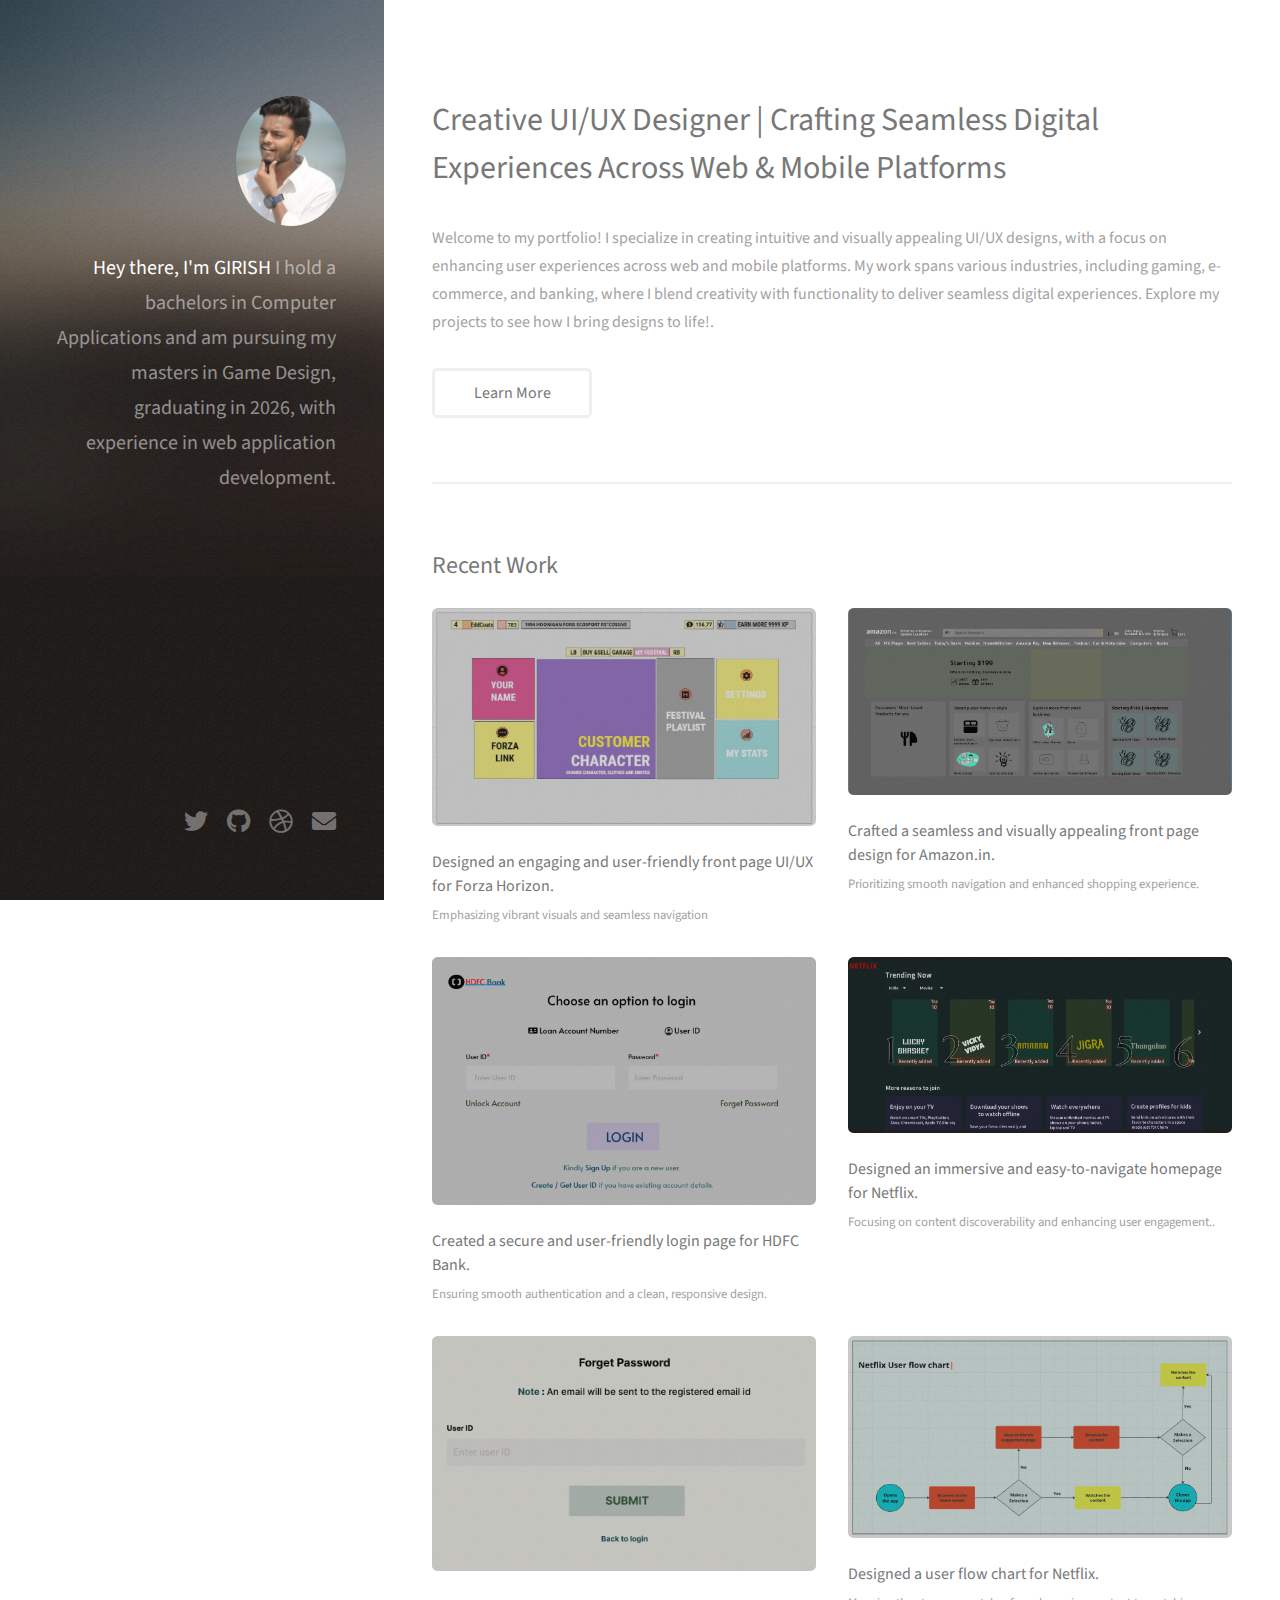
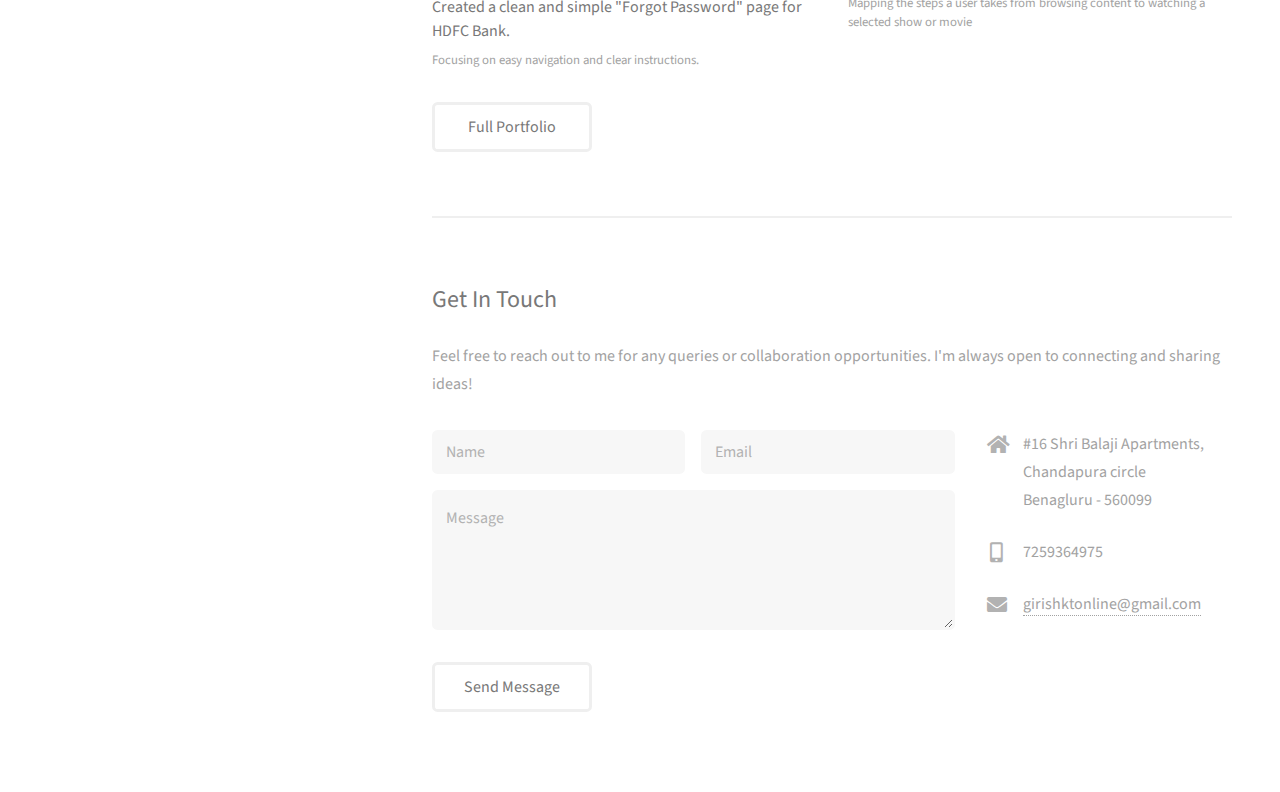
<file: index.html>
<!DOCTYPE HTML>
<html>
	<head>
		<title>Girish K T Portfolio</title>
		<meta charset="utf-8" />
		<meta name="viewport" content="width=device-width, initial-scale=1, user-scalable=no" />
		<link rel="stylesheet" href="assets/css/main.css" />
	</head>
	<body class="is-preload">

		<!-- Header -->
			<header id="header">
				<div class="inner">
					<a href="#" class="image avatar"><img src="images/GKT.jpg"  width="200"  alt="Image not found" /></a>
					<h1><strong>Hey there, I'm GIRISH</strong><br>
						I hold a bachelors in Computer Applications and am pursuing my masters in Game Design, graduating in 2026, 
						with experience in web application development.<br />
					</h1>
				</div>
			</header>

		<!-- Main -->
			<div id="main">

				<!-- One -->
					<section id="one">
						<header class="major">
							<h2>Creative UI/UX Designer | Crafting Seamless Digital Experiences Across Web & Mobile Platforms<br />
							</h2>
						</header>
						<p>Welcome to my portfolio! I specialize in creating intuitive and visually appealing UI/UX designs, 
							with a focus on enhancing user experiences across web and mobile platforms. My work spans various 
							industries, including gaming, e-commerce, and banking, 
							where I blend creativity with functionality to deliver seamless digital experiences. 
							Explore my projects to see how I bring designs to life!.</p>
						<ul class="actions">
							<li><a href="umm.html" class="button">Learn More</a></li>
						</ul>
					</section>

				<!-- Two -->
					<section id="two">
						<h2>Recent Work</h2>
						<div class="row">
							<article class="col-6 col-12-xsmall work-item">
								<a href="images/thumbs/FirstUXUX.jpg" class="image fit thumb"><img src="images/thumbs/FirstUXUX.jpg" alt="" /></a>
								<h3>Designed an engaging and user-friendly front page UI/UX for Forza Horizon.</h3>
								<p>Emphasizing vibrant visuals and seamless navigation</p>
							</article>
							<article class="col-6 col-12-xsmall work-item">
								<a href="images/thumbs/Screenshot 2024-12-21 155832.png" class="image fit thumb"><img src="images/thumbs/Screenshot 2024-12-21 155832.png" alt="" /></a>
								<h3>Crafted a seamless and visually appealing front page design for Amazon.in.</h3>
								<p>Prioritizing smooth navigation and enhanced shopping experience.</p>
							</article>
							<article class="col-6 col-12-xsmall work-item">
								<a href="images/thumbs/hdfc login page.jpg" class="image fit thumb"><img src="images/thumbs/hdfc login page.jpg" alt="" /></a>
								<h3>Created a secure and user-friendly login page for HDFC Bank.</h3>
								<p>Ensuring smooth authentication and a clean, responsive design.</p>
							</article>
							<article class="col-6 col-12-xsmall work-item">
								<a href="images/thumbs/Screenshot 2024-12-24 102332.png" class="image fit thumb"><img src="images/thumbs/Screenshot 2024-12-24 102332.png" alt="" /></a>
								<h3>Designed an immersive and easy-to-navigate homepage for Netflix.</h3>
								<p>Focusing on content discoverability and enhancing user engagement..</p>
							</article>
							<article class="col-6 col-12-xsmall work-item">
								<a href="images/thumbs/Screenshot 2024-12-24 142500.png" class="image fit thumb"><img src="images/thumbs/Screenshot 2024-12-24 142500.png" alt="" /></a>
								<h3>Created a clean and simple "Forgot Password" page for HDFC Bank.</h3>
								<p>Focusing on easy navigation and clear instructions.</p>
							</article>
							<article class="col-6 col-12-xsmall work-item">
								<a href="images/thumbs/Screenshot 2024-12-30 121137.png" class="image fit thumb"><img src="images/thumbs/Screenshot 2024-12-30 121137.png" alt="" /></a>
								<h3>Designed a user flow chart for Netflix.</h3>
								<p>Mapping the steps a user takes from browsing content to watching a selected show or movie</p>
							</article>
						</div>
						<ul class="actions">
							<li><a href="#" class="button">Full Portfolio</a></li>
						</ul>
					</section>

				<!-- Three -->
					<section id="three">
						<h2>Get In Touch</h2>
						<p>
							Feel free to reach out to me for any queries or collaboration opportunities. I'm always open to connecting and sharing ideas!</p>
						<div class="row">
							<div class="col-8 col-12-small">
								<form method="post" action="#">
									<div class="row gtr-uniform gtr-50">
										<div class="col-6 col-12-xsmall"><input type="text" name="name" id="name" placeholder="Name" /></div>
										<div class="col-6 col-12-xsmall"><input type="email" name="email" id="email" placeholder="Email" /></div>
										<div class="col-12"><textarea name="message" id="message" placeholder="Message" rows="4"></textarea></div>
									</div>
								</form>
								<ul class="actions">
									<li><input type="submit" value="Send Message" /></li>
								</ul>
							</div>
							<div class="col-4 col-12-small">
								<ul class="labeled-icons">
									<li>
										<h3 class="icon solid fa-home"><span class="label">Address</span></h3>
										#16 Shri Balaji Apartments,
										Chandapura circle<br />
										Benagluru - 560099<br />
										
									</li>
									<li>
										<h3 class="icon solid fa-mobile-alt"><span class="label">Phone</span></h3>
										7259364975
									</li>
									<li>
										<h3 class="icon solid fa-envelope"><span class="label">Email</span></h3>
										<a href="#">girishktonline@gmail.com</a>
									</li>
								</ul>
							</div>
						</div>
					</section>

				<!-- Four -->
				<!--
					<section id="four">
						<h2>Elements</h2>

						<section>
							<h4>Text</h4>
							<p>This is <b>bold</b> and this is <strong>strong</strong>. This is <i>italic</i> and this is <em>emphasized</em>.
							This is <sup>superscript</sup> text and this is <sub>subscript</sub> text.
							This is <u>underlined</u> and this is code: <code>for (;;) { ... }</code>. Finally, <a href="#">this is a link</a>.</p>
							<hr />
							<header>
								<h4>Heading with a Subtitle</h4>
								<p>Lorem ipsum dolor sit amet nullam id egestas urna aliquam</p>
							</header>
							<p>Nunc lacinia ante nunc ac lobortis. Interdum adipiscing gravida odio porttitor sem non mi integer non faucibus ornare mi ut ante amet placerat aliquet. Volutpat eu sed ante lacinia sapien lorem accumsan varius montes viverra nibh in adipiscing blandit tempus accumsan.</p>
							<header>
								<h5>Heading with a Subtitle</h5>
								<p>Lorem ipsum dolor sit amet nullam id egestas urna aliquam</p>
							</header>
							<p>Nunc lacinia ante nunc ac lobortis. Interdum adipiscing gravida odio porttitor sem non mi integer non faucibus ornare mi ut ante amet placerat aliquet. Volutpat eu sed ante lacinia sapien lorem accumsan varius montes viverra nibh in adipiscing blandit tempus accumsan.</p>
							<hr />
							<h2>Heading Level 2</h2>
							<h3>Heading Level 3</h3>
							<h4>Heading Level 4</h4>
							<h5>Heading Level 5</h5>
							<h6>Heading Level 6</h6>
							<hr />
							<h5>Blockquote</h5>
							<blockquote>Fringilla nisl. Donec accumsan interdum nisi, quis tincidunt felis sagittis eget tempus euismod. Vestibulum ante ipsum primis in faucibus vestibulum. Blandit adipiscing eu felis iaculis volutpat ac adipiscing accumsan faucibus. Vestibulum ante ipsum primis in faucibus lorem ipsum dolor sit amet nullam adipiscing eu felis.</blockquote>
							<h5>Preformatted</h5>
							<pre><code>i = 0;

while (!deck.isInOrder()) {
print 'Iteration ' + i;
deck.shuffle();
i++;
}

print 'It took ' + i + ' iterations to sort the deck.';</code></pre>
						</section>

						<section>
							<h4>Lists</h4>
							<div class="row">
								<div class="col-6 col-12-xsmall">
									<h5>Unordered</h5>
									<ul>
										<li>Dolor pulvinar etiam magna etiam.</li>
										<li>Sagittis adipiscing lorem eleifend.</li>
										<li>Felis enim feugiat dolore viverra.</li>
									</ul>
									<h5>Alternate</h5>
									<ul class="alt">
										<li>Dolor pulvinar etiam magna etiam.</li>
										<li>Sagittis adipiscing lorem eleifend.</li>
										<li>Felis enim feugiat dolore viverra.</li>
									</ul>
								</div>
								<div class="col-6 col-12-xsmall">
									<h5>Ordered</h5>
									<ol>
										<li>Dolor pulvinar etiam magna etiam.</li>
										<li>Etiam vel felis at lorem sed viverra.</li>
										<li>Felis enim feugiat dolore viverra.</li>
										<li>Dolor pulvinar etiam magna etiam.</li>
										<li>Etiam vel felis at lorem sed viverra.</li>
										<li>Felis enim feugiat dolore viverra.</li>
									</ol>
									<h5>Icons</h5>
									<ul class="icons">
										<li><a href="#" class="icon brands fa-twitter"><span class="label">Twitter</span></a></li>
										<li><a href="#" class="icon brands fa-facebook-f"><span class="label">Facebook</span></a></li>
										<li><a href="#" class="icon brands fa-instagram"><span class="label">Instagram</span></a></li>
										<li><a href="#" class="icon brands fa-github"><span class="label">Github</span></a></li>
										<li><a href="#" class="icon brands fa-dribbble"><span class="label">Dribbble</span></a></li>
										<li><a href="#" class="icon brands fa-tumblr"><span class="label">Tumblr</span></a></li>
									</ul>
								</div>
							</div>
							<h5>Actions</h5>
							<ul class="actions">
								<li><a href="#" class="button primary">Default</a></li>
								<li><a href="#" class="button">Default</a></li>
							</ul>
							<ul class="actions small">
								<li><a href="#" class="button primary small">Small</a></li>
								<li><a href="#" class="button small">Small</a></li>
							</ul>
							<div class="row">
								<div class="col-6 col-12-small">
									<ul class="actions stacked">
										<li><a href="#" class="button primary">Default</a></li>
										<li><a href="#" class="button">Default</a></li>
									</ul>
								</div>
								<div class="col-6 col-12-small">
									<ul class="actions stacked">
										<li><a href="#" class="button primary small">Small</a></li>
										<li><a href="#" class="button small">Small</a></li>
									</ul>
								</div>
								<div class="col-6 col-12-small">
									<ul class="actions stacked">
										<li><a href="#" class="button primary fit">Default</a></li>
										<li><a href="#" class="button fit">Default</a></li>
									</ul>
								</div>
								<div class="col-6 col-12-small">
									<ul class="actions stacked">
										<li><a href="#" class="button primary small fit">Small</a></li>
										<li><a href="#" class="button small fit">Small</a></li>
									</ul>
								</div>
							</div>
						</section>

						<section>
							<h4>Table</h4>
							<h5>Default</h5>
							<div class="table-wrapper">
								<table>
									<thead>
										<tr>
											<th>Name</th>
											<th>Description</th>
											<th>Price</th>
										</tr>
									</thead>
									<tbody>
										<tr>
											<td>Item One</td>
											<td>Ante turpis integer aliquet porttitor.</td>
											<td>29.99</td>
										</tr>
										<tr>
											<td>Item Two</td>
											<td>Vis ac commodo adipiscing arcu aliquet.</td>
											<td>19.99</td>
										</tr>
										<tr>
											<td>Item Three</td>
											<td> Morbi faucibus arcu accumsan lorem.</td>
											<td>29.99</td>
										</tr>
										<tr>
											<td>Item Four</td>
											<td>Vitae integer tempus condimentum.</td>
											<td>19.99</td>
										</tr>
										<tr>
											<td>Item Five</td>
											<td>Ante turpis integer aliquet porttitor.</td>
											<td>29.99</td>
										</tr>
									</tbody>
									<tfoot>
										<tr>
											<td colspan="2"></td>
											<td>100.00</td>
										</tr>
									</tfoot>
								</table>
							</div>

							<h5>Alternate</h5>
							<div class="table-wrapper">
								<table class="alt">
									<thead>
										<tr>
											<th>Name</th>
											<th>Description</th>
											<th>Price</th>
										</tr>
									</thead>
									<tbody>
										<tr>
											<td>Item One</td>
											<td>Ante turpis integer aliquet porttitor.</td>
											<td>29.99</td>
										</tr>
										<tr>
											<td>Item Two</td>
											<td>Vis ac commodo adipiscing arcu aliquet.</td>
											<td>19.99</td>
										</tr>
										<tr>
											<td>Item Three</td>
											<td> Morbi faucibus arcu accumsan lorem.</td>
											<td>29.99</td>
										</tr>
										<tr>
											<td>Item Four</td>
											<td>Vitae integer tempus condimentum.</td>
											<td>19.99</td>
										</tr>
										<tr>
											<td>Item Five</td>
											<td>Ante turpis integer aliquet porttitor.</td>
											<td>29.99</td>
										</tr>
									</tbody>
									<tfoot>
										<tr>
											<td colspan="2"></td>
											<td>100.00</td>
										</tr>
									</tfoot>
								</table>
							</div>
						</section>

						<section>
							<h4>Buttons</h4>
							<ul class="actions">
								<li><a href="#" class="button primary">Primary</a></li>
								<li><a href="#" class="button">Default</a></li>
							</ul>
							<ul class="actions">
								<li><a href="#" class="button large">Large</a></li>
								<li><a href="#" class="button">Default</a></li>
								<li><a href="#" class="button small">Small</a></li>
							</ul>
							<ul class="actions fit">
								<li><a href="#" class="button primary fit">Fit</a></li>
								<li><a href="#" class="button fit">Fit</a></li>
							</ul>
							<ul class="actions fit small">
								<li><a href="#" class="button primary fit small">Fit + Small</a></li>
								<li><a href="#" class="button fit small">Fit + Small</a></li>
							</ul>
							<ul class="actions">
								<li><a href="#" class="button primary icon solid fa-download">Icon</a></li>
								<li><a href="#" class="button icon solid fa-download">Icon</a></li>
							</ul>
							<ul class="actions">
								<li><span class="button primary disabled">Primary</span></li>
								<li><span class="button disabled">Default</span></li>
							</ul>
						</section>

						<section>
							<h4>Form</h4>
							<form method="post" action="#">
								<div class="row gtr-uniform gtr-50">
									<div class="col-6 col-12-xsmall">
										<input type="text" name="demo-name" id="demo-name" value="" placeholder="Name" />
									</div>
									<div class="col-6 col-12-xsmall">
										<input type="email" name="demo-email" id="demo-email" value="" placeholder="Email" />
									</div>
									<div class="col-12">
										<select name="demo-category" id="demo-category">
											<option value="">- Category -</option>
											<option value="1">Manufacturing</option>
											<option value="1">Shipping</option>
											<option value="1">Administration</option>
											<option value="1">Human Resources</option>
										</select>
									</div>
									<div class="col-4 col-12-small">
										<input type="radio" id="demo-priority-low" name="demo-priority" checked>
										<label for="demo-priority-low">Low Priority</label>
									</div>
									<div class="col-4 col-12-small">
										<input type="radio" id="demo-priority-normal" name="demo-priority">
										<label for="demo-priority-normal">Normal Priority</label>
									</div>
									<div class="col-4 col-12-small">
										<input type="radio" id="demo-priority-high" name="demo-priority">
										<label for="demo-priority-high">High Priority</label>
									</div>
									<div class="col-6 col-12-small">
										<input type="checkbox" id="demo-copy" name="demo-copy">
										<label for="demo-copy">Email me a copy of this message</label>
									</div>
									<div class="col-6 col-12-small">
										<input type="checkbox" id="demo-human" name="demo-human" checked>
										<label for="demo-human">I am a human and not a robot</label>
									</div>
									<div class="col-12">
										<textarea name="demo-message" id="demo-message" placeholder="Enter your message" rows="6"></textarea>
									</div>
									<div class="col-12">
										<ul class="actions">
											<li><input type="submit" value="Send Message" class="primary" /></li>
											<li><input type="reset" value="Reset" /></li>
										</ul>
									</div>
								</div>
							</form>
						</section>

						<section>
							<h4>Image</h4>
							<h5>Fit</h5>
							<div class="box alt">
								<div class="row gtr-50 gtr-uniform">
									<div class="col-12"><span class="image fit"><img src="images/fulls/05.jpg" alt="" /></span></div>
									<div class="col-4"><span class="image fit"><img src="images/thumbs/01.jpg" alt="" /></span></div>
									<div class="col-4"><span class="image fit"><img src="images/thumbs/02.jpg" alt="" /></span></div>
									<div class="col-4"><span class="image fit"><img src="images/thumbs/03.jpg" alt="" /></span></div>
									<div class="col-4"><span class="image fit"><img src="images/thumbs/04.jpg" alt="" /></span></div>
									<div class="col-4"><span class="image fit"><img src="images/thumbs/05.jpg" alt="" /></span></div>
									<div class="col-4"><span class="image fit"><img src="images/thumbs/06.jpg" alt="" /></span></div>
									<div class="col-4"><span class="image fit"><img src="images/thumbs/03.jpg" alt="" /></span></div>
									<div class="col-4"><span class="image fit"><img src="images/thumbs/02.jpg" alt="" /></span></div>
									<div class="col-4"><span class="image fit"><img src="images/thumbs/01.jpg" alt="" /></span></div>
								</div>
							</div>
							<h5>Left &amp; Right</h5>
							<p><span class="image left"><img src="images/avatar.jpg" alt="" /></span>Fringilla nisl. Donec accumsan interdum nisi, quis tincidunt felis sagittis eget. tempus euismod. Vestibulum ante ipsum primis in faucibus vestibulum. Blandit adipiscing eu felis iaculis volutpat ac adipiscing accumsan eu faucibus. Integer ac pellentesque praesent tincidunt felis sagittis eget. tempus euismod. Vestibulum ante ipsum primis in faucibus vestibulum. Blandit adipiscing eu felis iaculis volutpat ac adipiscing accumsan eu faucibus. Integer ac pellentesque praesent. Donec accumsan interdum nisi, quis tincidunt felis sagittis eget. tempus euismod. Vestibulum ante ipsum primis in faucibus vestibulum. Blandit adipiscing eu felis iaculis volutpat ac adipiscing accumsan eu faucibus. Integer ac pellentesque praesent tincidunt felis sagittis eget. tempus euismod. Vestibulum ante ipsum primis in faucibus vestibulum. Blandit adipiscing eu felis iaculis volutpat ac adipiscing accumsan eu faucibus. Integer ac pellentesque praesent.</p>
							<p><span class="image right"><img src="images/avatar.jpg" alt="" /></span>Fringilla nisl. Donec accumsan interdum nisi, quis tincidunt felis sagittis eget. tempus euismod. Vestibulum ante ipsum primis in faucibus vestibulum. Blandit adipiscing eu felis iaculis volutpat ac adipiscing accumsan eu faucibus. Integer ac pellentesque praesent tincidunt felis sagittis eget. tempus euismod. Vestibulum ante ipsum primis in faucibus vestibulum. Blandit adipiscing eu felis iaculis volutpat ac adipiscing accumsan eu faucibus. Integer ac pellentesque praesent. Donec accumsan interdum nisi, quis tincidunt felis sagittis eget. tempus euismod. Vestibulum ante ipsum primis in faucibus vestibulum. Blandit adipiscing eu felis iaculis volutpat ac adipiscing accumsan eu faucibus. Integer ac pellentesque praesent tincidunt felis sagittis eget. tempus euismod. Vestibulum ante ipsum primis in faucibus vestibulum. Blandit adipiscing eu felis iaculis volutpat ac adipiscing accumsan eu faucibus. Integer ac pellentesque praesent.</p>
						</section>

					</section>
				-->

			</div>

		<!-- Footer -->
			<footer id="footer">
				<div class="inner">
					<ul class="icons">
						<li><a href="#" class="icon brands fa-twitter"><span class="label">Twitter</span></a></li>
						<li><a href="#" class="icon brands fa-github"><span class="label">Github</span></a></li>
						<li><a href="#" class="icon brands fa-dribbble"><span class="label">Dribbble</span></a></li>
						<li><a href="#" class="icon solid fa-envelope"><span class="label">Email</span></a></li>
					</ul>
					<ul class="copyright">
						<!--<li>&copy; Untitled</li><li>Design: <a href="http://html5up.net">HTML5 UP</a></li>-->
					</ul>
				</div>
			</footer>

		<!-- Scripts -->
			<script src="assets/js/jquery.min.js"></script>
			<script src="assets/js/jquery.poptrox.min.js"></script>
			<script src="assets/js/browser.min.js"></script>
			<script src="assets/js/breakpoints.min.js"></script>
			<script src="assets/js/util.js"></script>
			<script src="assets/js/main.js"></script>

	</body>
</html>
</file>
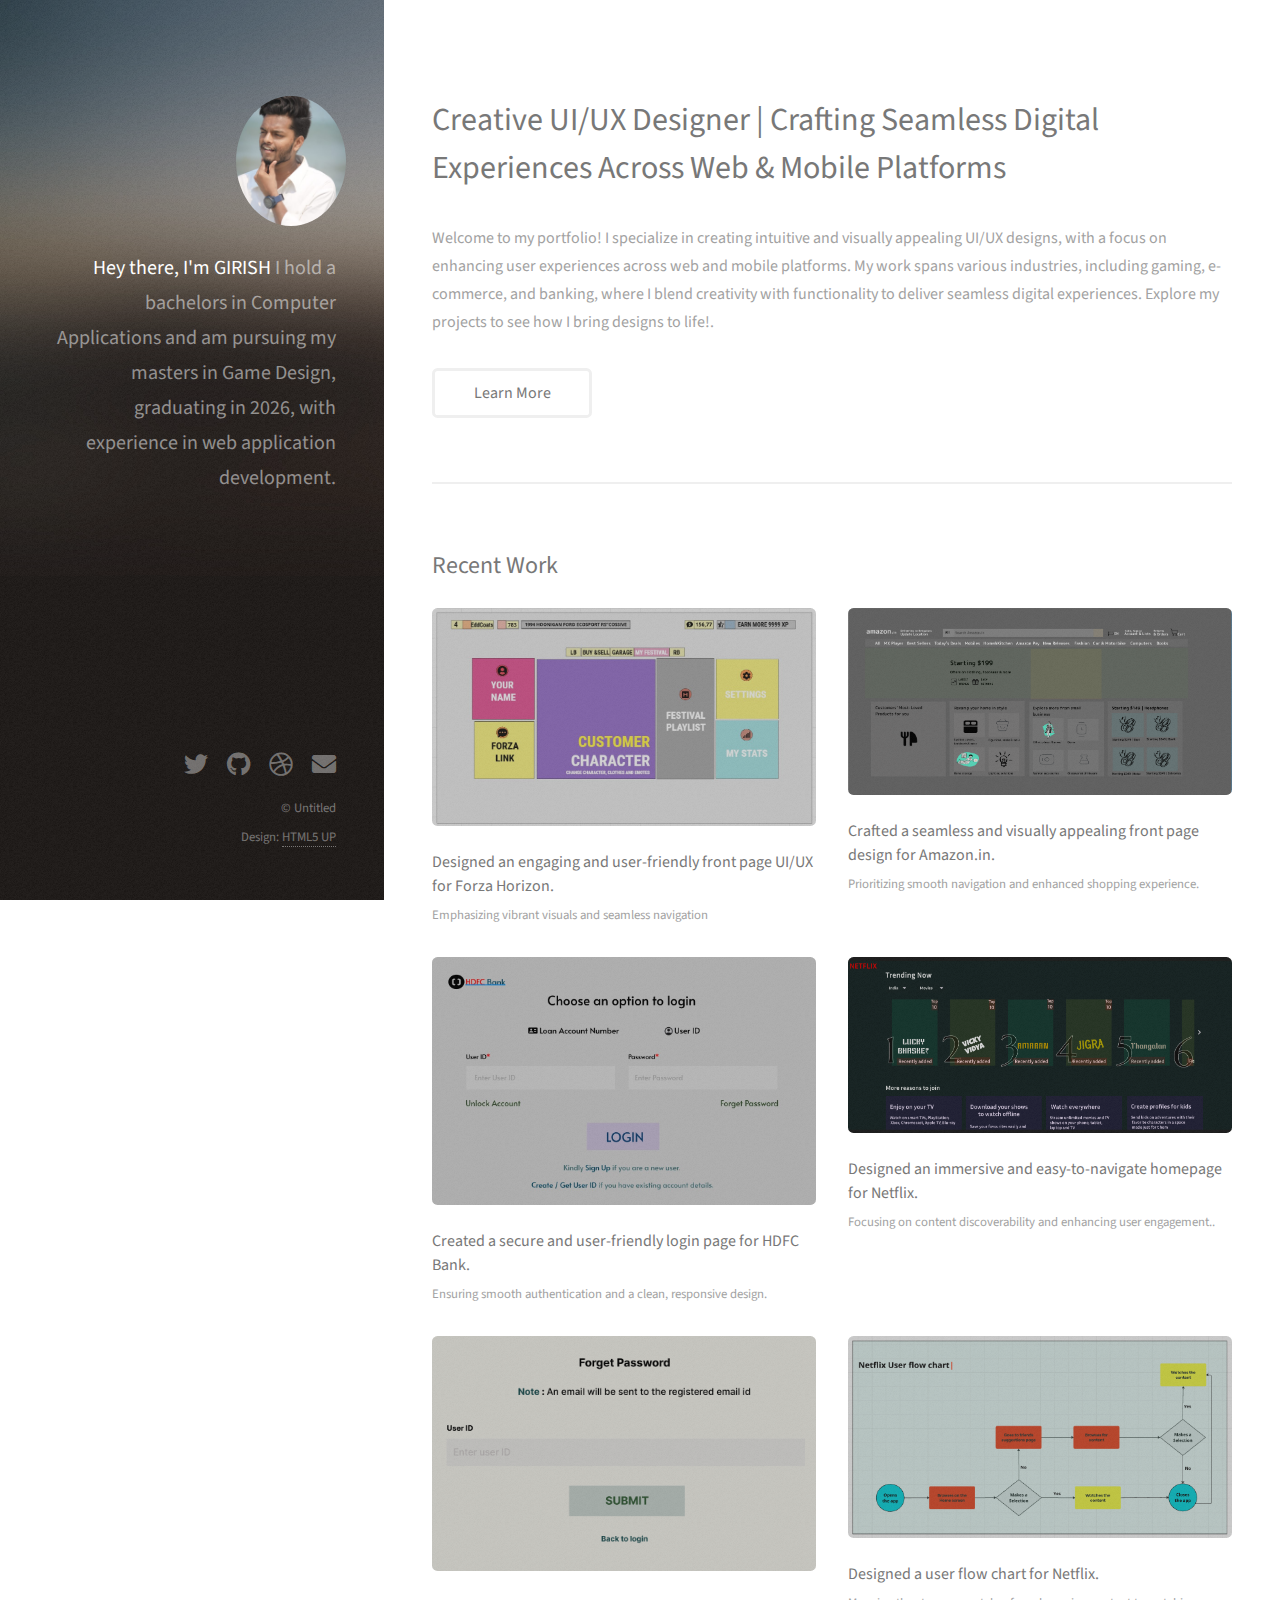
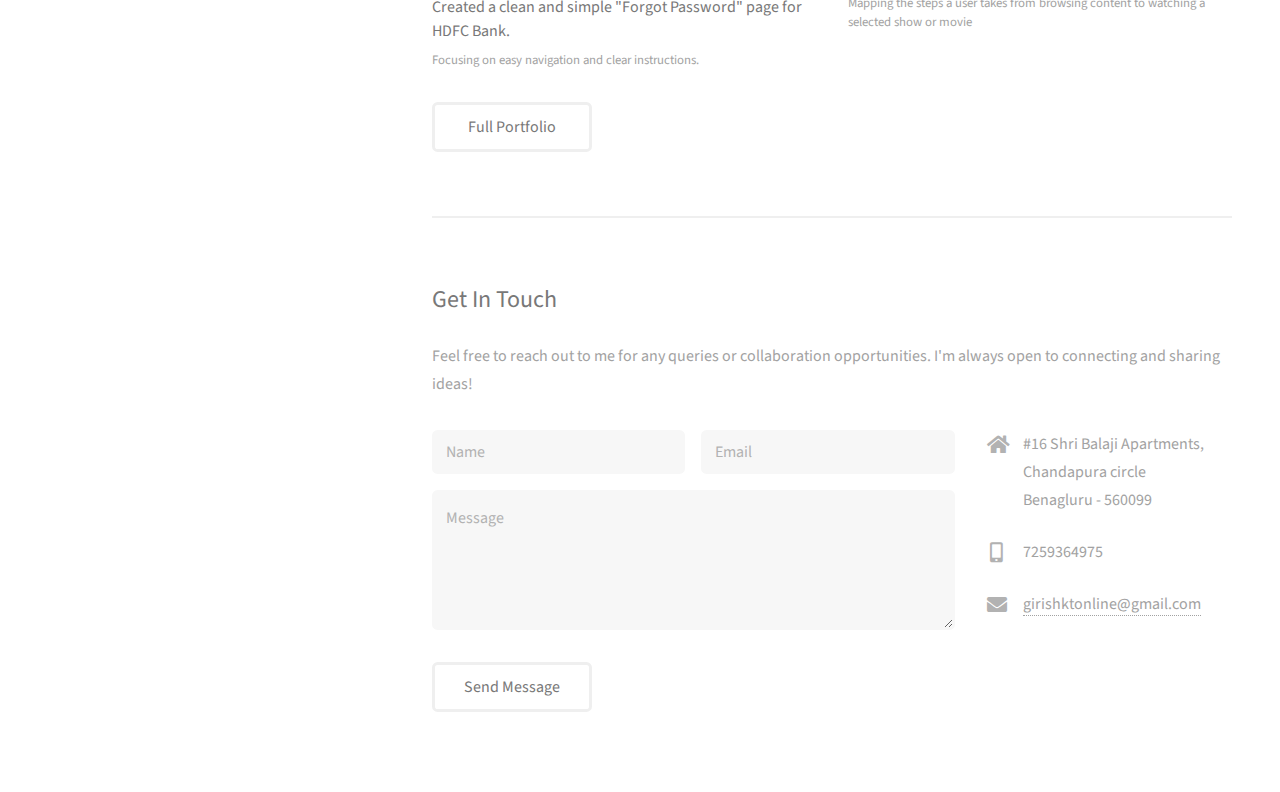
<file: index - Copy.html>
<!DOCTYPE HTML>
<html>
	<head>
		<title>Girish K T Portfolio</title>
		<meta charset="utf-8" />
		<meta name="viewport" content="width=device-width, initial-scale=1, user-scalable=no" />
		<link rel="stylesheet" href="assets/css/main.css" />
	</head>
	<body class="is-preload">

		<!-- Header -->
			<header id="header">
				<div class="inner">
					<a href="#" class="image avatar"><img src="images/GKT.jpg"  width="200"  alt="Image not found" /></a>
					<h1><strong>Hey there, I'm GIRISH</strong><br>
						I hold a bachelors in Computer Applications and am pursuing my masters in Game Design, graduating in 2026, 
						with experience in web application development.<br />
					</h1>
				</div>
			</header>

		<!-- Main -->
			<div id="main">

				<!-- One -->
					<section id="one">
						<header class="major">
							<h2>Creative UI/UX Designer | Crafting Seamless Digital Experiences Across Web & Mobile Platforms<br />
							</h2>
						</header>
						<p>Welcome to my portfolio! I specialize in creating intuitive and visually appealing UI/UX designs, 
							with a focus on enhancing user experiences across web and mobile platforms. My work spans various 
							industries, including gaming, e-commerce, and banking, 
							where I blend creativity with functionality to deliver seamless digital experiences. 
							Explore my projects to see how I bring designs to life!.</p>
						<ul class="actions">
							<li><a href="umm.html" class="button">Learn More</a></li>
						</ul>
					</section>

				<!-- Two -->
					<section id="two">
						<h2>Recent Work</h2>
						<div class="row">
							<article class="col-6 col-12-xsmall work-item">
								<a href="images/thumbs/FirstUXUX.jpg" class="image fit thumb"><img src="images/thumbs/FirstUXUX.jpg" alt="" /></a>
								<h3>Designed an engaging and user-friendly front page UI/UX for Forza Horizon.</h3>
								<p>Emphasizing vibrant visuals and seamless navigation</p>
							</article>
							<article class="col-6 col-12-xsmall work-item">
								<a href="images/thumbs/Screenshot 2024-12-21 155832.png" class="image fit thumb"><img src="images/thumbs/Screenshot 2024-12-21 155832.png" alt="" /></a>
								<h3>Crafted a seamless and visually appealing front page design for Amazon.in.</h3>
								<p>Prioritizing smooth navigation and enhanced shopping experience.</p>
							</article>
							<article class="col-6 col-12-xsmall work-item">
								<a href="images/thumbs/hdfc login page.jpg" class="image fit thumb"><img src="images/thumbs/hdfc login page.jpg" alt="" /></a>
								<h3>Created a secure and user-friendly login page for HDFC Bank.</h3>
								<p>Ensuring smooth authentication and a clean, responsive design.</p>
							</article>
							<article class="col-6 col-12-xsmall work-item">
								<a href="images/thumbs/Screenshot 2024-12-24 102332.png" class="image fit thumb"><img src="images/thumbs/Screenshot 2024-12-24 102332.png" alt="" /></a>
								<h3>Designed an immersive and easy-to-navigate homepage for Netflix.</h3>
								<p>Focusing on content discoverability and enhancing user engagement..</p>
							</article>
							<article class="col-6 col-12-xsmall work-item">
								<a href="images/thumbs/Screenshot 2024-12-24 142500.png" class="image fit thumb"><img src="images/thumbs/Screenshot 2024-12-24 142500.png" alt="" /></a>
								<h3>Created a clean and simple "Forgot Password" page for HDFC Bank.</h3>
								<p>Focusing on easy navigation and clear instructions.</p>
							</article>
							<article class="col-6 col-12-xsmall work-item">
								<a href="images/thumbs/Screenshot 2024-12-30 121137.png" class="image fit thumb"><img src="images/thumbs/Screenshot 2024-12-30 121137.png" alt="" /></a>
								<h3>Designed a user flow chart for Netflix.</h3>
								<p>Mapping the steps a user takes from browsing content to watching a selected show or movie</p>
							</article>
						</div>
						<ul class="actions">
							<li><a href="#" class="button">Full Portfolio</a></li>
						</ul>
					</section>

				<!-- Three -->
					<section id="three">
						<h2>Get In Touch</h2>
						<p>
							Feel free to reach out to me for any queries or collaboration opportunities. I'm always open to connecting and sharing ideas!</p>
						<div class="row">
							<div class="col-8 col-12-small">
								<form method="post" action="#">
									<div class="row gtr-uniform gtr-50">
										<div class="col-6 col-12-xsmall"><input type="text" name="name" id="name" placeholder="Name" /></div>
										<div class="col-6 col-12-xsmall"><input type="email" name="email" id="email" placeholder="Email" /></div>
										<div class="col-12"><textarea name="message" id="message" placeholder="Message" rows="4"></textarea></div>
									</div>
								</form>
								<ul class="actions">
									<li><input type="submit" value="Send Message" /></li>
								</ul>
							</div>
							<div class="col-4 col-12-small">
								<ul class="labeled-icons">
									<li>
										<h3 class="icon solid fa-home"><span class="label">Address</span></h3>
										#16 Shri Balaji Apartments,
										Chandapura circle<br />
										Benagluru - 560099<br />
										
									</li>
									<li>
										<h3 class="icon solid fa-mobile-alt"><span class="label">Phone</span></h3>
										7259364975
									</li>
									<li>
										<h3 class="icon solid fa-envelope"><span class="label">Email</span></h3>
										<a href="#">girishktonline@gmail.com</a>
									</li>
								</ul>
							</div>
						</div>
					</section>

				<!-- Four -->
				<!--
					<section id="four">
						<h2>Elements</h2>

						<section>
							<h4>Text</h4>
							<p>This is <b>bold</b> and this is <strong>strong</strong>. This is <i>italic</i> and this is <em>emphasized</em>.
							This is <sup>superscript</sup> text and this is <sub>subscript</sub> text.
							This is <u>underlined</u> and this is code: <code>for (;;) { ... }</code>. Finally, <a href="#">this is a link</a>.</p>
							<hr />
							<header>
								<h4>Heading with a Subtitle</h4>
								<p>Lorem ipsum dolor sit amet nullam id egestas urna aliquam</p>
							</header>
							<p>Nunc lacinia ante nunc ac lobortis. Interdum adipiscing gravida odio porttitor sem non mi integer non faucibus ornare mi ut ante amet placerat aliquet. Volutpat eu sed ante lacinia sapien lorem accumsan varius montes viverra nibh in adipiscing blandit tempus accumsan.</p>
							<header>
								<h5>Heading with a Subtitle</h5>
								<p>Lorem ipsum dolor sit amet nullam id egestas urna aliquam</p>
							</header>
							<p>Nunc lacinia ante nunc ac lobortis. Interdum adipiscing gravida odio porttitor sem non mi integer non faucibus ornare mi ut ante amet placerat aliquet. Volutpat eu sed ante lacinia sapien lorem accumsan varius montes viverra nibh in adipiscing blandit tempus accumsan.</p>
							<hr />
							<h2>Heading Level 2</h2>
							<h3>Heading Level 3</h3>
							<h4>Heading Level 4</h4>
							<h5>Heading Level 5</h5>
							<h6>Heading Level 6</h6>
							<hr />
							<h5>Blockquote</h5>
							<blockquote>Fringilla nisl. Donec accumsan interdum nisi, quis tincidunt felis sagittis eget tempus euismod. Vestibulum ante ipsum primis in faucibus vestibulum. Blandit adipiscing eu felis iaculis volutpat ac adipiscing accumsan faucibus. Vestibulum ante ipsum primis in faucibus lorem ipsum dolor sit amet nullam adipiscing eu felis.</blockquote>
							<h5>Preformatted</h5>
							<pre><code>i = 0;

while (!deck.isInOrder()) {
print 'Iteration ' + i;
deck.shuffle();
i++;
}

print 'It took ' + i + ' iterations to sort the deck.';</code></pre>
						</section>

						<section>
							<h4>Lists</h4>
							<div class="row">
								<div class="col-6 col-12-xsmall">
									<h5>Unordered</h5>
									<ul>
										<li>Dolor pulvinar etiam magna etiam.</li>
										<li>Sagittis adipiscing lorem eleifend.</li>
										<li>Felis enim feugiat dolore viverra.</li>
									</ul>
									<h5>Alternate</h5>
									<ul class="alt">
										<li>Dolor pulvinar etiam magna etiam.</li>
										<li>Sagittis adipiscing lorem eleifend.</li>
										<li>Felis enim feugiat dolore viverra.</li>
									</ul>
								</div>
								<div class="col-6 col-12-xsmall">
									<h5>Ordered</h5>
									<ol>
										<li>Dolor pulvinar etiam magna etiam.</li>
										<li>Etiam vel felis at lorem sed viverra.</li>
										<li>Felis enim feugiat dolore viverra.</li>
										<li>Dolor pulvinar etiam magna etiam.</li>
										<li>Etiam vel felis at lorem sed viverra.</li>
										<li>Felis enim feugiat dolore viverra.</li>
									</ol>
									<h5>Icons</h5>
									<ul class="icons">
										<li><a href="#" class="icon brands fa-twitter"><span class="label">Twitter</span></a></li>
										<li><a href="#" class="icon brands fa-facebook-f"><span class="label">Facebook</span></a></li>
										<li><a href="#" class="icon brands fa-instagram"><span class="label">Instagram</span></a></li>
										<li><a href="#" class="icon brands fa-github"><span class="label">Github</span></a></li>
										<li><a href="#" class="icon brands fa-dribbble"><span class="label">Dribbble</span></a></li>
										<li><a href="#" class="icon brands fa-tumblr"><span class="label">Tumblr</span></a></li>
									</ul>
								</div>
							</div>
							<h5>Actions</h5>
							<ul class="actions">
								<li><a href="#" class="button primary">Default</a></li>
								<li><a href="#" class="button">Default</a></li>
							</ul>
							<ul class="actions small">
								<li><a href="#" class="button primary small">Small</a></li>
								<li><a href="#" class="button small">Small</a></li>
							</ul>
							<div class="row">
								<div class="col-6 col-12-small">
									<ul class="actions stacked">
										<li><a href="#" class="button primary">Default</a></li>
										<li><a href="#" class="button">Default</a></li>
									</ul>
								</div>
								<div class="col-6 col-12-small">
									<ul class="actions stacked">
										<li><a href="#" class="button primary small">Small</a></li>
										<li><a href="#" class="button small">Small</a></li>
									</ul>
								</div>
								<div class="col-6 col-12-small">
									<ul class="actions stacked">
										<li><a href="#" class="button primary fit">Default</a></li>
										<li><a href="#" class="button fit">Default</a></li>
									</ul>
								</div>
								<div class="col-6 col-12-small">
									<ul class="actions stacked">
										<li><a href="#" class="button primary small fit">Small</a></li>
										<li><a href="#" class="button small fit">Small</a></li>
									</ul>
								</div>
							</div>
						</section>

						<section>
							<h4>Table</h4>
							<h5>Default</h5>
							<div class="table-wrapper">
								<table>
									<thead>
										<tr>
											<th>Name</th>
											<th>Description</th>
											<th>Price</th>
										</tr>
									</thead>
									<tbody>
										<tr>
											<td>Item One</td>
											<td>Ante turpis integer aliquet porttitor.</td>
											<td>29.99</td>
										</tr>
										<tr>
											<td>Item Two</td>
											<td>Vis ac commodo adipiscing arcu aliquet.</td>
											<td>19.99</td>
										</tr>
										<tr>
											<td>Item Three</td>
											<td> Morbi faucibus arcu accumsan lorem.</td>
											<td>29.99</td>
										</tr>
										<tr>
											<td>Item Four</td>
											<td>Vitae integer tempus condimentum.</td>
											<td>19.99</td>
										</tr>
										<tr>
											<td>Item Five</td>
											<td>Ante turpis integer aliquet porttitor.</td>
											<td>29.99</td>
										</tr>
									</tbody>
									<tfoot>
										<tr>
											<td colspan="2"></td>
											<td>100.00</td>
										</tr>
									</tfoot>
								</table>
							</div>

							<h5>Alternate</h5>
							<div class="table-wrapper">
								<table class="alt">
									<thead>
										<tr>
											<th>Name</th>
											<th>Description</th>
											<th>Price</th>
										</tr>
									</thead>
									<tbody>
										<tr>
											<td>Item One</td>
											<td>Ante turpis integer aliquet porttitor.</td>
											<td>29.99</td>
										</tr>
										<tr>
											<td>Item Two</td>
											<td>Vis ac commodo adipiscing arcu aliquet.</td>
											<td>19.99</td>
										</tr>
										<tr>
											<td>Item Three</td>
											<td> Morbi faucibus arcu accumsan lorem.</td>
											<td>29.99</td>
										</tr>
										<tr>
											<td>Item Four</td>
											<td>Vitae integer tempus condimentum.</td>
											<td>19.99</td>
										</tr>
										<tr>
											<td>Item Five</td>
											<td>Ante turpis integer aliquet porttitor.</td>
											<td>29.99</td>
										</tr>
									</tbody>
									<tfoot>
										<tr>
											<td colspan="2"></td>
											<td>100.00</td>
										</tr>
									</tfoot>
								</table>
							</div>
						</section>

						<section>
							<h4>Buttons</h4>
							<ul class="actions">
								<li><a href="#" class="button primary">Primary</a></li>
								<li><a href="#" class="button">Default</a></li>
							</ul>
							<ul class="actions">
								<li><a href="#" class="button large">Large</a></li>
								<li><a href="#" class="button">Default</a></li>
								<li><a href="#" class="button small">Small</a></li>
							</ul>
							<ul class="actions fit">
								<li><a href="#" class="button primary fit">Fit</a></li>
								<li><a href="#" class="button fit">Fit</a></li>
							</ul>
							<ul class="actions fit small">
								<li><a href="#" class="button primary fit small">Fit + Small</a></li>
								<li><a href="#" class="button fit small">Fit + Small</a></li>
							</ul>
							<ul class="actions">
								<li><a href="#" class="button primary icon solid fa-download">Icon</a></li>
								<li><a href="#" class="button icon solid fa-download">Icon</a></li>
							</ul>
							<ul class="actions">
								<li><span class="button primary disabled">Primary</span></li>
								<li><span class="button disabled">Default</span></li>
							</ul>
						</section>

						<section>
							<h4>Form</h4>
							<form method="post" action="#">
								<div class="row gtr-uniform gtr-50">
									<div class="col-6 col-12-xsmall">
										<input type="text" name="demo-name" id="demo-name" value="" placeholder="Name" />
									</div>
									<div class="col-6 col-12-xsmall">
										<input type="email" name="demo-email" id="demo-email" value="" placeholder="Email" />
									</div>
									<div class="col-12">
										<select name="demo-category" id="demo-category">
											<option value="">- Category -</option>
											<option value="1">Manufacturing</option>
											<option value="1">Shipping</option>
											<option value="1">Administration</option>
											<option value="1">Human Resources</option>
										</select>
									</div>
									<div class="col-4 col-12-small">
										<input type="radio" id="demo-priority-low" name="demo-priority" checked>
										<label for="demo-priority-low">Low Priority</label>
									</div>
									<div class="col-4 col-12-small">
										<input type="radio" id="demo-priority-normal" name="demo-priority">
										<label for="demo-priority-normal">Normal Priority</label>
									</div>
									<div class="col-4 col-12-small">
										<input type="radio" id="demo-priority-high" name="demo-priority">
										<label for="demo-priority-high">High Priority</label>
									</div>
									<div class="col-6 col-12-small">
										<input type="checkbox" id="demo-copy" name="demo-copy">
										<label for="demo-copy">Email me a copy of this message</label>
									</div>
									<div class="col-6 col-12-small">
										<input type="checkbox" id="demo-human" name="demo-human" checked>
										<label for="demo-human">I am a human and not a robot</label>
									</div>
									<div class="col-12">
										<textarea name="demo-message" id="demo-message" placeholder="Enter your message" rows="6"></textarea>
									</div>
									<div class="col-12">
										<ul class="actions">
											<li><input type="submit" value="Send Message" class="primary" /></li>
											<li><input type="reset" value="Reset" /></li>
										</ul>
									</div>
								</div>
							</form>
						</section>

						<section>
							<h4>Image</h4>
							<h5>Fit</h5>
							<div class="box alt">
								<div class="row gtr-50 gtr-uniform">
									<div class="col-12"><span class="image fit"><img src="images/fulls/05.jpg" alt="" /></span></div>
									<div class="col-4"><span class="image fit"><img src="images/thumbs/01.jpg" alt="" /></span></div>
									<div class="col-4"><span class="image fit"><img src="images/thumbs/02.jpg" alt="" /></span></div>
									<div class="col-4"><span class="image fit"><img src="images/thumbs/03.jpg" alt="" /></span></div>
									<div class="col-4"><span class="image fit"><img src="images/thumbs/04.jpg" alt="" /></span></div>
									<div class="col-4"><span class="image fit"><img src="images/thumbs/05.jpg" alt="" /></span></div>
									<div class="col-4"><span class="image fit"><img src="images/thumbs/06.jpg" alt="" /></span></div>
									<div class="col-4"><span class="image fit"><img src="images/thumbs/03.jpg" alt="" /></span></div>
									<div class="col-4"><span class="image fit"><img src="images/thumbs/02.jpg" alt="" /></span></div>
									<div class="col-4"><span class="image fit"><img src="images/thumbs/01.jpg" alt="" /></span></div>
								</div>
							</div>
							<h5>Left &amp; Right</h5>
							<p><span class="image left"><img src="images/avatar.jpg" alt="" /></span>Fringilla nisl. Donec accumsan interdum nisi, quis tincidunt felis sagittis eget. tempus euismod. Vestibulum ante ipsum primis in faucibus vestibulum. Blandit adipiscing eu felis iaculis volutpat ac adipiscing accumsan eu faucibus. Integer ac pellentesque praesent tincidunt felis sagittis eget. tempus euismod. Vestibulum ante ipsum primis in faucibus vestibulum. Blandit adipiscing eu felis iaculis volutpat ac adipiscing accumsan eu faucibus. Integer ac pellentesque praesent. Donec accumsan interdum nisi, quis tincidunt felis sagittis eget. tempus euismod. Vestibulum ante ipsum primis in faucibus vestibulum. Blandit adipiscing eu felis iaculis volutpat ac adipiscing accumsan eu faucibus. Integer ac pellentesque praesent tincidunt felis sagittis eget. tempus euismod. Vestibulum ante ipsum primis in faucibus vestibulum. Blandit adipiscing eu felis iaculis volutpat ac adipiscing accumsan eu faucibus. Integer ac pellentesque praesent.</p>
							<p><span class="image right"><img src="images/avatar.jpg" alt="" /></span>Fringilla nisl. Donec accumsan interdum nisi, quis tincidunt felis sagittis eget. tempus euismod. Vestibulum ante ipsum primis in faucibus vestibulum. Blandit adipiscing eu felis iaculis volutpat ac adipiscing accumsan eu faucibus. Integer ac pellentesque praesent tincidunt felis sagittis eget. tempus euismod. Vestibulum ante ipsum primis in faucibus vestibulum. Blandit adipiscing eu felis iaculis volutpat ac adipiscing accumsan eu faucibus. Integer ac pellentesque praesent. Donec accumsan interdum nisi, quis tincidunt felis sagittis eget. tempus euismod. Vestibulum ante ipsum primis in faucibus vestibulum. Blandit adipiscing eu felis iaculis volutpat ac adipiscing accumsan eu faucibus. Integer ac pellentesque praesent tincidunt felis sagittis eget. tempus euismod. Vestibulum ante ipsum primis in faucibus vestibulum. Blandit adipiscing eu felis iaculis volutpat ac adipiscing accumsan eu faucibus. Integer ac pellentesque praesent.</p>
						</section>

					</section>
				-->

			</div>

		<!-- Footer -->
			<footer id="footer">
				<div class="inner">
					<ul class="icons">
						<li><a href="#" class="icon brands fa-twitter"><span class="label">Twitter</span></a></li>
						<li><a href="#" class="icon brands fa-github"><span class="label">Github</span></a></li>
						<li><a href="#" class="icon brands fa-dribbble"><span class="label">Dribbble</span></a></li>
						<li><a href="#" class="icon solid fa-envelope"><span class="label">Email</span></a></li>
					</ul>
					<ul class="copyright">
						<li>&copy; Untitled</li><li>Design: <a href="http://html5up.net">HTML5 UP</a></li>
					</ul>
				</div>
			</footer>

		<!-- Scripts -->
			<script src="assets/js/jquery.min.js"></script>
			<script src="assets/js/jquery.poptrox.min.js"></script>
			<script src="assets/js/browser.min.js"></script>
			<script src="assets/js/breakpoints.min.js"></script>
			<script src="assets/js/util.js"></script>
			<script src="assets/js/main.js"></script>

	</body>
</html>
</file>
<file: assets/css/main.css>
@import url("fontawesome-all.min.css");
@import url("https://fonts.googleapis.com/css?family=Source+Sans+Pro:400,400italic");

/*
	Strata by HTML5 UP
	html5up.net | @ajlkn
	Free for personal and commercial use under the CCA 3.0 license (html5up.net/license)
*/

html, body, div, span, applet, object,
iframe, h1, h2, h3, h4, h5, h6, p, blockquote,
pre, a, abbr, acronym, address, big, cite,
code, del, dfn, em, img, ins, kbd, q, s, samp,
small, strike, strong, sub, sup, tt, var, b,
u, i, center, dl, dt, dd, ol, ul, li, fieldset,
form, label, legend, table, caption, tbody,
tfoot, thead, tr, th, td, article, aside,
canvas, details, embed, figure, figcaption,
footer, header, hgroup, menu, nav, output, ruby,
section, summary, time, mark, audio, video {
	margin: 0;
	padding: 0;
	border: 0;
	font-size: 100%;
	font: inherit;
	vertical-align: baseline;}

article, aside, details, figcaption, figure,
footer, header, hgroup, menu, nav, section {
	display: block;}

body {
	line-height: 1;
}

ol, ul {
	list-style: none;
}

blockquote, q {
	quotes: none;
}

	blockquote:before, blockquote:after, q:before, q:after {
		content: '';
		content: none;
	}

table {
	border-collapse: collapse;
	border-spacing: 0;
}

body {
	-webkit-text-size-adjust: none;
}

mark {
	background-color: transparent;
	color: inherit;
}

input::-moz-focus-inner {
	border: 0;
	padding: 0;
}

input, select, textarea {
	-moz-appearance: none;
	-webkit-appearance: none;
	-ms-appearance: none;
	appearance: none;
}

/* Basic */

	html {
		box-sizing: border-box;
	}

	*, *:before, *:after {
		box-sizing: inherit;
	}

	body {
		background: #fff;
	}

		body.is-preload *, body.is-preload *:before, body.is-preload *:after {
			-moz-animation: none !important;
			-webkit-animation: none !important;
			-ms-animation: none !important;
			animation: none !important;
			-moz-transition: none !important;
			-webkit-transition: none !important;
			-ms-transition: none !important;
			transition: none !important;
		}

	body, input, select, textarea {
		color: #a2a2a2;
		font-family: "Source Sans Pro", Helvetica, sans-serif;
		font-size: 16pt;
		font-weight: 400;
		line-height: 1.75em;
	}

	a {
		-moz-transition: color 0.2s ease-in-out, border-color 0.2s ease-in-out;
		-webkit-transition: color 0.2s ease-in-out, border-color 0.2s ease-in-out;
		-ms-transition: color 0.2s ease-in-out, border-color 0.2s ease-in-out;
		transition: color 0.2s ease-in-out, border-color 0.2s ease-in-out;
		border-bottom: dotted 1px;
		color: #49bf9d;
		text-decoration: none;
	}

		a:hover {
			border-bottom-color: transparent;
			color: #49bf9d !important;
			text-decoration: none;
		}

	strong, b {
		color: #787878;
		font-weight: 400;
	}

	em, i {
		font-style: italic;
	}

	p {
		margin: 0 0 2em 0;
	}

	h1, h2, h3, h4, h5, h6 {
		color: #787878;
		font-weight: 400;
		line-height: 1em;
		margin: 0 0 1em 0;
	}

		h1 a, h2 a, h3 a, h4 a, h5 a, h6 a {
			color: inherit;
			text-decoration: none;
		}

	h1 {
		font-size: 2em;
		line-height: 1.5em;
	}

	h2 {
		font-size: 1.5em;
		line-height: 1.5em;
	}

	h3 {
		font-size: 1.25em;
		line-height: 1.5em;
	}

	h4 {
		font-size: 1.1em;
		line-height: 1.5em;
	}

	h5 {
		font-size: 0.9em;
		line-height: 1.5em;
	}

	h6 {
		font-size: 0.7em;
		line-height: 1.5em;
	}

	sub {
		font-size: 0.8em;
		position: relative;
		top: 0.5em;
	}

	sup {
		font-size: 0.8em;
		position: relative;
		top: -0.5em;
	}

	hr {
		border: 0;
		border-bottom: solid 2px #efefef;
		margin: 2em 0;
	}

		hr.major {
			margin: 3em 0;
		}

	blockquote {
		border-left: solid 6px #efefef;
		font-style: italic;
		margin: 0 0 2em 0;
		padding: 0.5em 0 0.5em 1.5em;
	}

	code {
		background: #f7f7f7;
		border-radius: 0.35em;
		border: solid 2px #efefef;
		font-family: "Courier New", monospace;
		font-size: 0.9em;
		margin: 0 0.25em;
		padding: 0.25em 0.65em;
	}

	pre {
		-webkit-overflow-scrolling: touch;
		font-family: "Courier New", monospace;
		font-size: 0.9em;
		margin: 0 0 2em 0;
	}

		pre code {
			display: block;
			line-height: 1.75em;
			padding: 1em 1.5em;
			overflow-x: auto;
		}

	.align-left {
		text-align: left;
	}

	.align-center {
		text-align: center;
	}

	.align-right {
		text-align: right;
	}

/* Container */

	.container {
		margin: 0 auto;
		max-width: calc(100% - 4em);
		width: 100%;
	}

		.container.xsmall {
			width: 25%;
		}

		.container.small {
			width: 50%;
		}

		.container.medium {
			width: 75%;
		}

		.container.large {
			width: 125%;
		}

		.container.xlarge {
			width: 150%;
		}

		.container.max {
			width: 100%;
		}

		@media screen and (max-width: 980px) {

			.container {
				width: 100% !important;
				max-width: 100% !important;
			}

		}

		@media screen and (max-width: 480px) {

			.container {
				max-width: calc(100% - 3em);
			}

		}

/* Row */

	.row {
		display: flex;
		flex-wrap: wrap;
		box-sizing: border-box;
		align-items: stretch;
	}

		.row > * {
			box-sizing: border-box;
		}

		.row.gtr-uniform > * > :last-child {
			margin-bottom: 0;
		}

		.row.aln-left {
			justify-content: flex-start;
		}

		.row.aln-center {
			justify-content: center;
		}

		.row.aln-right {
			justify-content: flex-end;
		}

		.row.aln-top {
			align-items: flex-start;
		}

		.row.aln-middle {
			align-items: center;
		}

		.row.aln-bottom {
			align-items: flex-end;
		}

		.row > .imp {
			order: -1;
		}

		.row > .col-1 {
			width: 8.33333%;
		}

		.row > .off-1 {
			margin-left: 8.33333%;
		}

		.row > .col-2 {
			width: 16.66667%;
		}

		.row > .off-2 {
			margin-left: 16.66667%;
		}

		.row > .col-3 {
			width: 25%;
		}

		.row > .off-3 {
			margin-left: 25%;
		}

		.row > .col-4 {
			width: 33.33333%;
		}

		.row > .off-4 {
			margin-left: 33.33333%;
		}

		.row > .col-5 {
			width: 41.66667%;
		}

		.row > .off-5 {
			margin-left: 41.66667%;
		}

		.row > .col-6 {
			width: 50%;
		}

		.row > .off-6 {
			margin-left: 50%;
		}

		.row > .col-7 {
			width: 58.33333%;
		}

		.row > .off-7 {
			margin-left: 58.33333%;
		}

		.row > .col-8 {
			width: 66.66667%;
		}

		.row > .off-8 {
			margin-left: 66.66667%;
		}

		.row > .col-9 {
			width: 75%;
		}

		.row > .off-9 {
			margin-left: 75%;
		}

		.row > .col-10 {
			width: 83.33333%;
		}

		.row > .off-10 {
			margin-left: 83.33333%;
		}

		.row > .col-11 {
			width: 91.66667%;
		}

		.row > .off-11 {
			margin-left: 91.66667%;
		}

		.row > .col-12 {
			width: 100%;
		}

		.row > .off-12 {
			margin-left: 100%;
		}

		.row.gtr-0 {
			margin-top: 0;
			margin-left: 0em;
		}

			.row.gtr-0 > * {
				padding: 0 0 0 0em;
			}

			.row.gtr-0.gtr-uniform {
				margin-top: 0em;
			}

				.row.gtr-0.gtr-uniform > * {
					padding-top: 0em;
				}

		.row.gtr-25 {
			margin-top: 0;
			margin-left: -0.625em;
		}

			.row.gtr-25 > * {
				padding: 0 0 0 0.625em;
			}

			.row.gtr-25.gtr-uniform {
				margin-top: -0.625em;
			}

				.row.gtr-25.gtr-uniform > * {
					padding-top: 0.625em;
				}

		.row.gtr-50 {
			margin-top: 0;
			margin-left: -1.25em;
		}

			.row.gtr-50 > * {
				padding: 0 0 0 1.25em;
			}

			.row.gtr-50.gtr-uniform {
				margin-top: -1.25em;
			}

				.row.gtr-50.gtr-uniform > * {
					padding-top: 1.25em;
				}

		.row {
			margin-top: 0;
			margin-left: -2.5em;
		}

			.row > * {
				padding: 0 0 0 2.5em;
			}

			.row.gtr-uniform {
				margin-top: -2.5em;
			}

				.row.gtr-uniform > * {
					padding-top: 2.5em;
				}

		.row.gtr-150 {
			margin-top: 0;
			margin-left: -3.75em;
		}

			.row.gtr-150 > * {
				padding: 0 0 0 3.75em;
			}

			.row.gtr-150.gtr-uniform {
				margin-top: -3.75em;
			}

				.row.gtr-150.gtr-uniform > * {
					padding-top: 3.75em;
				}

		.row.gtr-200 {
			margin-top: 0;
			margin-left: -5em;
		}

			.row.gtr-200 > * {
				padding: 0 0 0 5em;
			}

			.row.gtr-200.gtr-uniform {
				margin-top: -5em;
			}

				.row.gtr-200.gtr-uniform > * {
					padding-top: 5em;
				}

		@media screen and (max-width: 1800px) {

			.row {
				display: flex;
				flex-wrap: wrap;
				box-sizing: border-box;
				align-items: stretch;
			}

				.row > * {
					box-sizing: border-box;
				}

				.row.gtr-uniform > * > :last-child {
					margin-bottom: 0;
				}

				.row.aln-left {
					justify-content: flex-start;
				}

				.row.aln-center {
					justify-content: center;
				}

				.row.aln-right {
					justify-content: flex-end;
				}

				.row.aln-top {
					align-items: flex-start;
				}

				.row.aln-middle {
					align-items: center;
				}

				.row.aln-bottom {
					align-items: flex-end;
				}

				.row > .imp-xlarge {
					order: -1;
				}

				.row > .col-1-xlarge {
					width: 8.33333%;
				}

				.row > .off-1-xlarge {
					margin-left: 8.33333%;
				}

				.row > .col-2-xlarge {
					width: 16.66667%;
				}

				.row > .off-2-xlarge {
					margin-left: 16.66667%;
				}

				.row > .col-3-xlarge {
					width: 25%;
				}

				.row > .off-3-xlarge {
					margin-left: 25%;
				}

				.row > .col-4-xlarge {
					width: 33.33333%;
				}

				.row > .off-4-xlarge {
					margin-left: 33.33333%;
				}

				.row > .col-5-xlarge {
					width: 41.66667%;
				}

				.row > .off-5-xlarge {
					margin-left: 41.66667%;
				}

				.row > .col-6-xlarge {
					width: 50%;
				}

				.row > .off-6-xlarge {
					margin-left: 50%;
				}

				.row > .col-7-xlarge {
					width: 58.33333%;
				}

				.row > .off-7-xlarge {
					margin-left: 58.33333%;
				}

				.row > .col-8-xlarge {
					width: 66.66667%;
				}

				.row > .off-8-xlarge {
					margin-left: 66.66667%;
				}

				.row > .col-9-xlarge {
					width: 75%;
				}

				.row > .off-9-xlarge {
					margin-left: 75%;
				}

				.row > .col-10-xlarge {
					width: 83.33333%;
				}

				.row > .off-10-xlarge {
					margin-left: 83.33333%;
				}

				.row > .col-11-xlarge {
					width: 91.66667%;
				}

				.row > .off-11-xlarge {
					margin-left: 91.66667%;
				}

				.row > .col-12-xlarge {
					width: 100%;
				}

				.row > .off-12-xlarge {
					margin-left: 100%;
				}

				.row.gtr-0 {
					margin-top: 0;
					margin-left: 0em;
				}

					.row.gtr-0 > * {
						padding: 0 0 0 0em;
					}

					.row.gtr-0.gtr-uniform {
						margin-top: 0em;
					}

						.row.gtr-0.gtr-uniform > * {
							padding-top: 0em;
						}

				.row.gtr-25 {
					margin-top: 0;
					margin-left: -0.625em;
				}

					.row.gtr-25 > * {
						padding: 0 0 0 0.625em;
					}

					.row.gtr-25.gtr-uniform {
						margin-top: -0.625em;
					}

						.row.gtr-25.gtr-uniform > * {
							padding-top: 0.625em;
						}

				.row.gtr-50 {
					margin-top: 0;
					margin-left: -1.25em;
				}

					.row.gtr-50 > * {
						padding: 0 0 0 1.25em;
					}

					.row.gtr-50.gtr-uniform {
						margin-top: -1.25em;
					}

						.row.gtr-50.gtr-uniform > * {
							padding-top: 1.25em;
						}

				.row {
					margin-top: 0;
					margin-left: -2.5em;
				}

					.row > * {
						padding: 0 0 0 2.5em;
					}

					.row.gtr-uniform {
						margin-top: -2.5em;
					}

						.row.gtr-uniform > * {
							padding-top: 2.5em;
						}

				.row.gtr-150 {
					margin-top: 0;
					margin-left: -3.75em;
				}

					.row.gtr-150 > * {
						padding: 0 0 0 3.75em;
					}

					.row.gtr-150.gtr-uniform {
						margin-top: -3.75em;
					}

						.row.gtr-150.gtr-uniform > * {
							padding-top: 3.75em;
						}

				.row.gtr-200 {
					margin-top: 0;
					margin-left: -5em;
				}

					.row.gtr-200 > * {
						padding: 0 0 0 5em;
					}

					.row.gtr-200.gtr-uniform {
						margin-top: -5em;
					}

						.row.gtr-200.gtr-uniform > * {
							padding-top: 5em;
						}

		}

		@media screen and (max-width: 1280px) {

			.row {
				display: flex;
				flex-wrap: wrap;
				box-sizing: border-box;
				align-items: stretch;
			}

				.row > * {
					box-sizing: border-box;
				}

				.row.gtr-uniform > * > :last-child {
					margin-bottom: 0;
				}

				.row.aln-left {
					justify-content: flex-start;
				}

				.row.aln-center {
					justify-content: center;
				}

				.row.aln-right {
					justify-content: flex-end;
				}

				.row.aln-top {
					align-items: flex-start;
				}

				.row.aln-middle {
					align-items: center;
				}

				.row.aln-bottom {
					align-items: flex-end;
				}

				.row > .imp-large {
					order: -1;
				}

				.row > .col-1-large {
					width: 8.33333%;
				}

				.row > .off-1-large {
					margin-left: 8.33333%;
				}

				.row > .col-2-large {
					width: 16.66667%;
				}

				.row > .off-2-large {
					margin-left: 16.66667%;
				}

				.row > .col-3-large {
					width: 25%;
				}

				.row > .off-3-large {
					margin-left: 25%;
				}

				.row > .col-4-large {
					width: 33.33333%;
				}

				.row > .off-4-large {
					margin-left: 33.33333%;
				}

				.row > .col-5-large {
					width: 41.66667%;
				}

				.row > .off-5-large {
					margin-left: 41.66667%;
				}

				.row > .col-6-large {
					width: 50%;
				}

				.row > .off-6-large {
					margin-left: 50%;
				}

				.row > .col-7-large {
					width: 58.33333%;
				}

				.row > .off-7-large {
					margin-left: 58.33333%;
				}

				.row > .col-8-large {
					width: 66.66667%;
				}

				.row > .off-8-large {
					margin-left: 66.66667%;
				}

				.row > .col-9-large {
					width: 75%;
				}

				.row > .off-9-large {
					margin-left: 75%;
				}

				.row > .col-10-large {
					width: 83.33333%;
				}

				.row > .off-10-large {
					margin-left: 83.33333%;
				}

				.row > .col-11-large {
					width: 91.66667%;
				}

				.row > .off-11-large {
					margin-left: 91.66667%;
				}

				.row > .col-12-large {
					width: 100%;
				}

				.row > .off-12-large {
					margin-left: 100%;
				}

				.row.gtr-0 {
					margin-top: 0;
					margin-left: 0em;
				}

					.row.gtr-0 > * {
						padding: 0 0 0 0em;
					}

					.row.gtr-0.gtr-uniform {
						margin-top: 0em;
					}

						.row.gtr-0.gtr-uniform > * {
							padding-top: 0em;
						}

				.row.gtr-25 {
					margin-top: 0;
					margin-left: -0.5em;
				}

					.row.gtr-25 > * {
						padding: 0 0 0 0.5em;
					}

					.row.gtr-25.gtr-uniform {
						margin-top: -0.5em;
					}

						.row.gtr-25.gtr-uniform > * {
							padding-top: 0.5em;
						}

				.row.gtr-50 {
					margin-top: 0;
					margin-left: -1em;
				}

					.row.gtr-50 > * {
						padding: 0 0 0 1em;
					}

					.row.gtr-50.gtr-uniform {
						margin-top: -1em;
					}

						.row.gtr-50.gtr-uniform > * {
							padding-top: 1em;
						}

				.row {
					margin-top: 0;
					margin-left: -2em;
				}

					.row > * {
						padding: 0 0 0 2em;
					}

					.row.gtr-uniform {
						margin-top: -2em;
					}

						.row.gtr-uniform > * {
							padding-top: 2em;
						}

				.row.gtr-150 {
					margin-top: 0;
					margin-left: -3em;
				}

					.row.gtr-150 > * {
						padding: 0 0 0 3em;
					}

					.row.gtr-150.gtr-uniform {
						margin-top: -3em;
					}

						.row.gtr-150.gtr-uniform > * {
							padding-top: 3em;
						}

				.row.gtr-200 {
					margin-top: 0;
					margin-left: -4em;
				}

					.row.gtr-200 > * {
						padding: 0 0 0 4em;
					}

					.row.gtr-200.gtr-uniform {
						margin-top: -4em;
					}

						.row.gtr-200.gtr-uniform > * {
							padding-top: 4em;
						}

		}

		@media screen and (max-width: 980px) {

			.row {
				display: flex;
				flex-wrap: wrap;
				box-sizing: border-box;
				align-items: stretch;
			}

				.row > * {
					box-sizing: border-box;
				}

				.row.gtr-uniform > * > :last-child {
					margin-bottom: 0;
				}

				.row.aln-left {
					justify-content: flex-start;
				}

				.row.aln-center {
					justify-content: center;
				}

				.row.aln-right {
					justify-content: flex-end;
				}

				.row.aln-top {
					align-items: flex-start;
				}

				.row.aln-middle {
					align-items: center;
				}

				.row.aln-bottom {
					align-items: flex-end;
				}

				.row > .imp-medium {
					order: -1;
				}

				.row > .col-1-medium {
					width: 8.33333%;
				}

				.row > .off-1-medium {
					margin-left: 8.33333%;
				}

				.row > .col-2-medium {
					width: 16.66667%;
				}

				.row > .off-2-medium {
					margin-left: 16.66667%;
				}

				.row > .col-3-medium {
					width: 25%;
				}

				.row > .off-3-medium {
					margin-left: 25%;
				}

				.row > .col-4-medium {
					width: 33.33333%;
				}

				.row > .off-4-medium {
					margin-left: 33.33333%;
				}

				.row > .col-5-medium {
					width: 41.66667%;
				}

				.row > .off-5-medium {
					margin-left: 41.66667%;
				}

				.row > .col-6-medium {
					width: 50%;
				}

				.row > .off-6-medium {
					margin-left: 50%;
				}

				.row > .col-7-medium {
					width: 58.33333%;
				}

				.row > .off-7-medium {
					margin-left: 58.33333%;
				}

				.row > .col-8-medium {
					width: 66.66667%;
				}

				.row > .off-8-medium {
					margin-left: 66.66667%;
				}

				.row > .col-9-medium {
					width: 75%;
				}

				.row > .off-9-medium {
					margin-left: 75%;
				}

				.row > .col-10-medium {
					width: 83.33333%;
				}

				.row > .off-10-medium {
					margin-left: 83.33333%;
				}

				.row > .col-11-medium {
					width: 91.66667%;
				}

				.row > .off-11-medium {
					margin-left: 91.66667%;
				}

				.row > .col-12-medium {
					width: 100%;
				}

				.row > .off-12-medium {
					margin-left: 100%;
				}

				.row.gtr-0 {
					margin-top: 0;
					margin-left: 0em;
				}

					.row.gtr-0 > * {
						padding: 0 0 0 0em;
					}

					.row.gtr-0.gtr-uniform {
						margin-top: 0em;
					}

						.row.gtr-0.gtr-uniform > * {
							padding-top: 0em;
						}

				.row.gtr-25 {
					margin-top: 0;
					margin-left: -0.5em;
				}

					.row.gtr-25 > * {
						padding: 0 0 0 0.5em;
					}

					.row.gtr-25.gtr-uniform {
						margin-top: -0.5em;
					}

						.row.gtr-25.gtr-uniform > * {
							padding-top: 0.5em;
						}

				.row.gtr-50 {
					margin-top: 0;
					margin-left: -1em;
				}

					.row.gtr-50 > * {
						padding: 0 0 0 1em;
					}

					.row.gtr-50.gtr-uniform {
						margin-top: -1em;
					}

						.row.gtr-50.gtr-uniform > * {
							padding-top: 1em;
						}

				.row {
					margin-top: 0;
					margin-left: -2em;
				}

					.row > * {
						padding: 0 0 0 2em;
					}

					.row.gtr-uniform {
						margin-top: -2em;
					}

						.row.gtr-uniform > * {
							padding-top: 2em;
						}

				.row.gtr-150 {
					margin-top: 0;
					margin-left: -3em;
				}

					.row.gtr-150 > * {
						padding: 0 0 0 3em;
					}

					.row.gtr-150.gtr-uniform {
						margin-top: -3em;
					}

						.row.gtr-150.gtr-uniform > * {
							padding-top: 3em;
						}

				.row.gtr-200 {
					margin-top: 0;
					margin-left: -4em;
				}

					.row.gtr-200 > * {
						padding: 0 0 0 4em;
					}

					.row.gtr-200.gtr-uniform {
						margin-top: -4em;
					}

						.row.gtr-200.gtr-uniform > * {
							padding-top: 4em;
						}

		}

		@media screen and (max-width: 736px) {

			.row {
				display: flex;
				flex-wrap: wrap;
				box-sizing: border-box;
				align-items: stretch;
			}

				.row > * {
					box-sizing: border-box;
				}

				.row.gtr-uniform > * > :last-child {
					margin-bottom: 0;
				}

				.row.aln-left {
					justify-content: flex-start;
				}

				.row.aln-center {
					justify-content: center;
				}

				.row.aln-right {
					justify-content: flex-end;
				}

				.row.aln-top {
					align-items: flex-start;
				}

				.row.aln-middle {
					align-items: center;
				}

				.row.aln-bottom {
					align-items: flex-end;
				}

				.row > .imp-small {
					order: -1;
				}

				.row > .col-1-small {
					width: 8.33333%;
				}

				.row > .off-1-small {
					margin-left: 8.33333%;
				}

				.row > .col-2-small {
					width: 16.66667%;
				}

				.row > .off-2-small {
					margin-left: 16.66667%;
				}

				.row > .col-3-small {
					width: 25%;
				}

				.row > .off-3-small {
					margin-left: 25%;
				}

				.row > .col-4-small {
					width: 33.33333%;
				}

				.row > .off-4-small {
					margin-left: 33.33333%;
				}

				.row > .col-5-small {
					width: 41.66667%;
				}

				.row > .off-5-small {
					margin-left: 41.66667%;
				}

				.row > .col-6-small {
					width: 50%;
				}

				.row > .off-6-small {
					margin-left: 50%;
				}

				.row > .col-7-small {
					width: 58.33333%;
				}

				.row > .off-7-small {
					margin-left: 58.33333%;
				}

				.row > .col-8-small {
					width: 66.66667%;
				}

				.row > .off-8-small {
					margin-left: 66.66667%;
				}

				.row > .col-9-small {
					width: 75%;
				}

				.row > .off-9-small {
					margin-left: 75%;
				}

				.row > .col-10-small {
					width: 83.33333%;
				}

				.row > .off-10-small {
					margin-left: 83.33333%;
				}

				.row > .col-11-small {
					width: 91.66667%;
				}

				.row > .off-11-small {
					margin-left: 91.66667%;
				}

				.row > .col-12-small {
					width: 100%;
				}

				.row > .off-12-small {
					margin-left: 100%;
				}

				.row.gtr-0 {
					margin-top: 0;
					margin-left: 0em;
				}

					.row.gtr-0 > * {
						padding: 0 0 0 0em;
					}

					.row.gtr-0.gtr-uniform {
						margin-top: 0em;
					}

						.row.gtr-0.gtr-uniform > * {
							padding-top: 0em;
						}

				.row.gtr-25 {
					margin-top: 0;
					margin-left: -0.375em;
				}

					.row.gtr-25 > * {
						padding: 0 0 0 0.375em;
					}

					.row.gtr-25.gtr-uniform {
						margin-top: -0.375em;
					}

						.row.gtr-25.gtr-uniform > * {
							padding-top: 0.375em;
						}

				.row.gtr-50 {
					margin-top: 0;
					margin-left: -0.75em;
				}

					.row.gtr-50 > * {
						padding: 0 0 0 0.75em;
					}

					.row.gtr-50.gtr-uniform {
						margin-top: -0.75em;
					}

						.row.gtr-50.gtr-uniform > * {
							padding-top: 0.75em;
						}

				.row {
					margin-top: 0;
					margin-left: -1.5em;
				}

					.row > * {
						padding: 0 0 0 1.5em;
					}

					.row.gtr-uniform {
						margin-top: -1.5em;
					}

						.row.gtr-uniform > * {
							padding-top: 1.5em;
						}

				.row.gtr-150 {
					margin-top: 0;
					margin-left: -2.25em;
				}

					.row.gtr-150 > * {
						padding: 0 0 0 2.25em;
					}

					.row.gtr-150.gtr-uniform {
						margin-top: -2.25em;
					}

						.row.gtr-150.gtr-uniform > * {
							padding-top: 2.25em;
						}

				.row.gtr-200 {
					margin-top: 0;
					margin-left: -3em;
				}

					.row.gtr-200 > * {
						padding: 0 0 0 3em;
					}

					.row.gtr-200.gtr-uniform {
						margin-top: -3em;
					}

						.row.gtr-200.gtr-uniform > * {
							padding-top: 3em;
						}

		}

		@media screen and (max-width: 480px) {

			.row {
				display: flex;
				flex-wrap: wrap;
				box-sizing: border-box;
				align-items: stretch;
			}

				.row > * {
					box-sizing: border-box;
				}

				.row.gtr-uniform > * > :last-child {
					margin-bottom: 0;
				}

				.row.aln-left {
					justify-content: flex-start;
				}

				.row.aln-center {
					justify-content: center;
				}

				.row.aln-right {
					justify-content: flex-end;
				}

				.row.aln-top {
					align-items: flex-start;
				}

				.row.aln-middle {
					align-items: center;
				}

				.row.aln-bottom {
					align-items: flex-end;
				}

				.row > .imp-xsmall {
					order: -1;
				}

				.row > .col-1-xsmall {
					width: 8.33333%;
				}

				.row > .off-1-xsmall {
					margin-left: 8.33333%;
				}

				.row > .col-2-xsmall {
					width: 16.66667%;
				}

				.row > .off-2-xsmall {
					margin-left: 16.66667%;
				}

				.row > .col-3-xsmall {
					width: 25%;
				}

				.row > .off-3-xsmall {
					margin-left: 25%;
				}

				.row > .col-4-xsmall {
					width: 33.33333%;
				}

				.row > .off-4-xsmall {
					margin-left: 33.33333%;
				}

				.row > .col-5-xsmall {
					width: 41.66667%;
				}

				.row > .off-5-xsmall {
					margin-left: 41.66667%;
				}

				.row > .col-6-xsmall {
					width: 50%;
				}

				.row > .off-6-xsmall {
					margin-left: 50%;
				}

				.row > .col-7-xsmall {
					width: 58.33333%;
				}

				.row > .off-7-xsmall {
					margin-left: 58.33333%;
				}

				.row > .col-8-xsmall {
					width: 66.66667%;
				}

				.row > .off-8-xsmall {
					margin-left: 66.66667%;
				}

				.row > .col-9-xsmall {
					width: 75%;
				}

				.row > .off-9-xsmall {
					margin-left: 75%;
				}

				.row > .col-10-xsmall {
					width: 83.33333%;
				}

				.row > .off-10-xsmall {
					margin-left: 83.33333%;
				}

				.row > .col-11-xsmall {
					width: 91.66667%;
				}

				.row > .off-11-xsmall {
					margin-left: 91.66667%;
				}

				.row > .col-12-xsmall {
					width: 100%;
				}

				.row > .off-12-xsmall {
					margin-left: 100%;
				}

				.row.gtr-0 {
					margin-top: 0;
					margin-left: 0em;
				}

					.row.gtr-0 > * {
						padding: 0 0 0 0em;
					}

					.row.gtr-0.gtr-uniform {
						margin-top: 0em;
					}

						.row.gtr-0.gtr-uniform > * {
							padding-top: 0em;
						}

				.row.gtr-25 {
					margin-top: 0;
					margin-left: -0.375em;
				}

					.row.gtr-25 > * {
						padding: 0 0 0 0.375em;
					}

					.row.gtr-25.gtr-uniform {
						margin-top: -0.375em;
					}

						.row.gtr-25.gtr-uniform > * {
							padding-top: 0.375em;
						}

				.row.gtr-50 {
					margin-top: 0;
					margin-left: -0.75em;
				}

					.row.gtr-50 > * {
						padding: 0 0 0 0.75em;
					}

					.row.gtr-50.gtr-uniform {
						margin-top: -0.75em;
					}

						.row.gtr-50.gtr-uniform > * {
							padding-top: 0.75em;
						}

				.row {
					margin-top: 0;
					margin-left: -1.5em;
				}

					.row > * {
						padding: 0 0 0 1.5em;
					}

					.row.gtr-uniform {
						margin-top: -1.5em;
					}

						.row.gtr-uniform > * {
							padding-top: 1.5em;
						}

				.row.gtr-150 {
					margin-top: 0;
					margin-left: -2.25em;
				}

					.row.gtr-150 > * {
						padding: 0 0 0 2.25em;
					}

					.row.gtr-150.gtr-uniform {
						margin-top: -2.25em;
					}

						.row.gtr-150.gtr-uniform > * {
							padding-top: 2.25em;
						}

				.row.gtr-200 {
					margin-top: 0;
					margin-left: -3em;
				}

					.row.gtr-200 > * {
						padding: 0 0 0 3em;
					}

					.row.gtr-200.gtr-uniform {
						margin-top: -3em;
					}

						.row.gtr-200.gtr-uniform > * {
							padding-top: 3em;
						}

		}

/* Section/Article */

	section.special, article.special {
		text-align: center;
	}

	header p {
		color: #b2b2b2;
		position: relative;
		margin: 0 0 1.5em 0;
	}

	header h2 + p {
		font-size: 1.25em;
		margin-top: -1em;
		line-height: 1.5em;
	}

	header h3 + p {
		font-size: 1.1em;
		margin-top: -0.8em;
		line-height: 1.5em;
	}

	header h4 + p,
	header h5 + p,
	header h6 + p {
		font-size: 0.9em;
		margin-top: -0.6em;
		line-height: 1.5em;
	}

	header.major h2 {
		font-size: 2em;
	}

/* Form */

	form {
		margin: 0 0 2em 0;
	}

	label {
		color: #787878;
		display: block;
		font-size: 0.9em;
		font-weight: 400;
		margin: 0 0 1em 0;
	}

	input[type="text"],
	input[type="password"],
	input[type="email"],
	select,
	textarea {
		-moz-appearance: none;
		-webkit-appearance: none;
		-ms-appearance: none;
		appearance: none;
		background: #f7f7f7;
		border-radius: 0.35em;
		border: solid 2px transparent;
		color: inherit;
		display: block;
		outline: 0;
		padding: 0 0.75em;
		text-decoration: none;
		width: 100%;
	}

		input[type="text"]:invalid,
		input[type="password"]:invalid,
		input[type="email"]:invalid,
		select:invalid,
		textarea:invalid {
			box-shadow: none;
		}

		input[type="text"]:focus,
		input[type="password"]:focus,
		input[type="email"]:focus,
		select:focus,
		textarea:focus {
			border-color: #49bf9d;
		}

	select {
		background-image: url("data:image/svg+xml;charset=utf8,%3Csvg xmlns='http://www.w3.org/2000/svg' width='40' height='40' preserveAspectRatio='none' viewBox='0 0 40 40'%3E%3Cpath d='M9.4,12.3l10.4,10.4l10.4-10.4c0.2-0.2,0.5-0.4,0.9-0.4c0.3,0,0.6,0.1,0.9,0.4l3.3,3.3c0.2,0.2,0.4,0.5,0.4,0.9 c0,0.4-0.1,0.6-0.4,0.9L20.7,31.9c-0.2,0.2-0.5,0.4-0.9,0.4c-0.3,0-0.6-0.1-0.9-0.4L4.3,17.3c-0.2-0.2-0.4-0.5-0.4-0.9 c0-0.4,0.1-0.6,0.4-0.9l3.3-3.3c0.2-0.2,0.5-0.4,0.9-0.4S9.1,12.1,9.4,12.3z' fill='%23dfdfdf' /%3E%3C/svg%3E");
		background-size: 1.25rem;
		background-repeat: no-repeat;
		background-position: calc(100% - 1rem) center;
		height: 2.75em;
		padding-right: 2.75em;
		text-overflow: ellipsis;
	}

		select option {
			color: #787878;
			background: #fff;
		}

		select:focus::-ms-value {
			background-color: transparent;
		}

		select::-ms-expand {
			display: none;
		}

	input[type="text"],
	input[type="password"],
	input[type="email"],
	select {
		height: 2.75em;
	}

	textarea {
		padding: 0.75em;
	}

	input[type="checkbox"],
	input[type="radio"] {
		-moz-appearance: none;
		-webkit-appearance: none;
		-ms-appearance: none;
		appearance: none;
		display: block;
		float: left;
		margin-right: -2em;
		opacity: 0;
		width: 1em;
		z-index: -1;
	}

		input[type="checkbox"] + label,
		input[type="radio"] + label {
			text-decoration: none;
			color: #a2a2a2;
			cursor: pointer;
			display: inline-block;
			font-size: 1em;
			font-weight: 400;
			padding-left: 2.4em;
			padding-right: 0.75em;
			position: relative;
		}

			input[type="checkbox"] + label:before,
			input[type="radio"] + label:before {
				-moz-osx-font-smoothing: grayscale;
				-webkit-font-smoothing: antialiased;
				display: inline-block;
				font-style: normal;
				font-variant: normal;
				text-rendering: auto;
				line-height: 1;
				text-transform: none !important;
				font-family: 'Font Awesome 5 Free';
				font-weight: 900;
			}

			input[type="checkbox"] + label:before,
			input[type="radio"] + label:before {
				background: #f7f7f7;
				border-radius: 0.35em;
				border: solid 2px transparent;
				content: '';
				display: inline-block;
				font-size: 0.8em;
				height: 2.0625em;
				left: 0;
				line-height: 1.85625em;
				position: absolute;
				text-align: center;
				top: 0;
				width: 2.0625em;
			}

		input[type="checkbox"]:checked + label:before,
		input[type="radio"]:checked + label:before {
			background: #787878;
			border-color: #787878;
			color: #fff;
			content: '\f00c';
		}

		input[type="checkbox"]:focus + label:before,
		input[type="radio"]:focus + label:before {
			border-color: #49bf9d;
		}

	input[type="checkbox"] + label:before {
		border-radius: 0.35em;
	}

	input[type="radio"] + label:before {
		border-radius: 100%;
	}

	::-webkit-input-placeholder {
		color: #b2b2b2 !important;
		opacity: 1.0;
	}

	:-moz-placeholder {
		color: #b2b2b2 !important;
		opacity: 1.0;
	}

	::-moz-placeholder {
		color: #b2b2b2 !important;
		opacity: 1.0;
	}

	:-ms-input-placeholder {
		color: #b2b2b2 !important;
		opacity: 1.0;
	}

/* Box */

	.box {
		border-radius: 0.35em;
		border: solid 2px #efefef;
		margin-bottom: 2em;
		padding: 1.5em;
	}

		.box > :last-child,
		.box > :last-child > :last-child,
		.box > :last-child > :last-child > :last-child {
			margin-bottom: 0;
		}

		.box.alt {
			border: 0;
			border-radius: 0;
			padding: 0;
		}

/* Icon */

	.icon {
		text-decoration: none;
		border-bottom: none;
		position: relative;
	}

		.icon:before {
			-moz-osx-font-smoothing: grayscale;
			-webkit-font-smoothing: antialiased;
			display: inline-block;
			font-style: normal;
			font-variant: normal;
			text-rendering: auto;
			line-height: 1;
			text-transform: none !important;
			font-family: 'Font Awesome 5 Free';
			font-weight: 400;
		}

		.icon > .label {
			display: none;
		}

		.icon:before {
			line-height: inherit;
		}

		.icon.solid:before {
			font-weight: 900;
		}

		.icon.brands:before {
			font-family: 'Font Awesome 5 Brands';
		}

/* Image */

	.image {
		border-radius: 0.35em;
		border: 0;
		display: inline-block;
		position: relative;
	}

		.image:before {
			-moz-transition: opacity 0.2s ease-in-out;
			-webkit-transition: opacity 0.2s ease-in-out;
			-ms-transition: opacity 0.2s ease-in-out;
			transition: opacity 0.2s ease-in-out;
			background: url("images/overlay.png");
			border-radius: 0.35em;
			content: '';
			display: block;
			height: 100%;
			left: 0;
			opacity: 0.5;
			position: absolute;
			top: 0;
			width: 100%;
		}

		.image.thumb {
			text-align: center;
		}

			.image.thumb:after {
				-moz-transition: opacity 0.2s ease-in-out;
				-webkit-transition: opacity 0.2s ease-in-out;
				-ms-transition: opacity 0.2s ease-in-out;
				transition: opacity 0.2s ease-in-out;
				border-radius: 0.35em;
				border: solid 3px rgba(255, 255, 255, 0.5);
				color: #fff;
				content: 'View';
				display: inline-block;
				font-size: 0.8em;
				font-weight: 400;
				left: 50%;
				line-height: 2.25em;
				margin: -1.25em 0 0 -3em;
				opacity: 0;
				padding: 0 1.5em;
				position: absolute;
				text-align: center;
				text-decoration: none;
				top: 50%;
				white-space: nowrap;
			}

			.image.thumb:hover:after {
				opacity: 1.0;
			}

			.image.thumb:hover:before {
				background: url("images/overlay.png"), url("images/overlay.png");
				opacity: 1.0;
			}

		.image img {
			border-radius: 0.35em;
			display: block;
		}

		.image.left {
			float: left;
			margin: 0 1.5em 1em 0;
			top: 0.25em;
		}

		.image.right {
			float: right;
			margin: 0 0 1em 1.5em;
			top: 0.25em;
		}

		.image.left, .image.right {
			max-width: 40%;
		}

			.image.left img, .image.right img {
				width: 100%;
			}

		.image.fit {
			display: block;
			margin: 0 0 2em 0;
			width: 100%;
		}

			.image.fit img {
				width: 100%;
			}

		.image.avatar {
			border-radius: 100%;
		}

			.image.avatar:before {
				display: none;
			}

			.image.avatar img {
				border-radius: 50%; /* Ensures a circular shape */
				width: 110px; /* Equal width and height for a round shape */
				height: 130px; 
				object-fit: cover; /* Prevents image distortion */
				display: block; /* Removes inline spacing if within a container */
			}
			
			

/* List */

	ol {
		list-style: decimal;
		margin: 0 0 2em 0;
		padding-left: 1.25em;
	}

		ol li {
			padding-left: 0.25em;
		}

	ul {
		list-style: disc;
		margin: 0 0 2em 0;
		padding-left: 1em;
	}

		ul li {
			padding-left: 0.5em;
		}

		ul.alt {
			list-style: none;
			padding-left: 0;
		}

			ul.alt li {
				border-top: solid 2px #efefef;
				padding: 0.5em 0;
			}

				ul.alt li:first-child {
					border-top: 0;
					padding-top: 0;
				}

	dl {
		margin: 0 0 2em 0;
	}

/* Icons */

	ul.icons {
		cursor: default;
		list-style: none;
		padding-left: 0;
	}

		ul.icons li {
			display: inline-block;
			padding: 0 1em 0 0;
		}

			ul.icons li:last-child {
				padding-right: 0;
			}

			ul.icons li .icon:before {
				font-size: 1.5em;
			}

/* Labeled Icons */

	ul.labeled-icons {
		list-style: none;
		padding: 0;
	}

		ul.labeled-icons li {
			line-height: 1.75em;
			margin: 1.5em 0 0 0;
			padding-left: 2.25em;
			position: relative;
		}

			ul.labeled-icons li:first-child {
				margin-top: 0;
			}

			ul.labeled-icons li a {
				color: inherit;
			}

			ul.labeled-icons li h3 {
				color: #b2b2b2;
				left: 0;
				position: absolute;
				text-align: center;
				top: 0;
				width: 1em;
			}

/* Actions */

	ul.actions {
		display: -moz-flex;
		display: -webkit-flex;
		display: -ms-flex;
		display: flex;
		cursor: default;
		list-style: none;
		margin-left: -1em;
		padding-left: 0;
	}

		ul.actions li {
			padding: 0 0 0 1em;
			vertical-align: middle;
		}

		ul.actions.special {
			-moz-justify-content: center;
			-webkit-justify-content: center;
			-ms-justify-content: center;
			justify-content: center;
			width: 100%;
			margin-left: 0;
		}

			ul.actions.special li:first-child {
				padding-left: 0;
			}

		ul.actions.stacked {
			-moz-flex-direction: column;
			-webkit-flex-direction: column;
			-ms-flex-direction: column;
			flex-direction: column;
			margin-left: 0;
		}

			ul.actions.stacked li {
				padding: 1.3em 0 0 0;
			}

				ul.actions.stacked li:first-child {
					padding-top: 0;
				}

		ul.actions.fit {
			width: calc(100% + 1em);
		}

			ul.actions.fit li {
				-moz-flex-grow: 1;
				-webkit-flex-grow: 1;
				-ms-flex-grow: 1;
				flex-grow: 1;
				-moz-flex-shrink: 1;
				-webkit-flex-shrink: 1;
				-ms-flex-shrink: 1;
				flex-shrink: 1;
				width: 100%;
			}

				ul.actions.fit li > * {
					width: 100%;
				}

			ul.actions.fit.stacked {
				width: 100%;
			}

		@media screen and (max-width: 480px) {

			ul.actions:not(.fixed) {
				-moz-flex-direction: column;
				-webkit-flex-direction: column;
				-ms-flex-direction: column;
				flex-direction: column;
				margin-left: 0;
				width: 100% !important;
			}

				ul.actions:not(.fixed) li {
					-moz-flex-grow: 1;
					-webkit-flex-grow: 1;
					-ms-flex-grow: 1;
					flex-grow: 1;
					-moz-flex-shrink: 1;
					-webkit-flex-shrink: 1;
					-ms-flex-shrink: 1;
					flex-shrink: 1;
					padding: 1em 0 0 0;
					text-align: center;
					width: 100%;
				}

					ul.actions:not(.fixed) li > * {
						width: 100%;
					}

					ul.actions:not(.fixed) li:first-child {
						padding-top: 0;
					}

					ul.actions:not(.fixed) li input[type="submit"],
					ul.actions:not(.fixed) li input[type="reset"],
					ul.actions:not(.fixed) li input[type="button"],
					ul.actions:not(.fixed) li button,
					ul.actions:not(.fixed) li .button {
						width: 100%;
					}

						ul.actions:not(.fixed) li input[type="submit"].icon:before,
						ul.actions:not(.fixed) li input[type="reset"].icon:before,
						ul.actions:not(.fixed) li input[type="button"].icon:before,
						ul.actions:not(.fixed) li button.icon:before,
						ul.actions:not(.fixed) li .button.icon:before {
							margin-left: -0.5em;
						}

		}

/* Table */

	.table-wrapper {
		-webkit-overflow-scrolling: touch;
		overflow-x: auto;
	}

	table {
		margin: 0 0 2em 0;
		width: 100%;
	}

		table tbody tr {
			border: solid 1px #efefef;
			border-left: 0;
			border-right: 0;
		}

			table tbody tr:nth-child(2n + 1) {
				background-color: #f7f7f7;
			}

		table td {
			padding: 0.75em 0.75em;
		}

		table th {
			color: #787878;
			font-size: 0.9em;
			font-weight: 400;
			padding: 0 0.75em 0.75em 0.75em;
			text-align: left;
		}

		table thead {
			border-bottom: solid 2px #efefef;
		}

		table tfoot {
			border-top: solid 2px #efefef;
		}

		table.alt {
			border-collapse: separate;
		}

			table.alt tbody tr td {
				border: solid 2px #efefef;
				border-left-width: 0;
				border-top-width: 0;
			}

				table.alt tbody tr td:first-child {
					border-left-width: 2px;
				}

			table.alt tbody tr:first-child td {
				border-top-width: 2px;
			}

			table.alt thead {
				border-bottom: 0;
			}

			table.alt tfoot {
				border-top: 0;
			}

/* Button */

	input[type="submit"],
	input[type="reset"],
	input[type="button"],
	.button {
		-moz-appearance: none;
		-webkit-appearance: none;
		-ms-appearance: none;
		appearance: none;
		-moz-transition: background-color 0.2s ease-in-out, color 0.2s ease-in-out, border-color 0.2s ease-in-out;
		-webkit-transition: background-color 0.2s ease-in-out, color 0.2s ease-in-out, border-color 0.2s ease-in-out;
		-ms-transition: background-color 0.2s ease-in-out, color 0.2s ease-in-out, border-color 0.2s ease-in-out;
		transition: background-color 0.2s ease-in-out, color 0.2s ease-in-out, border-color 0.2s ease-in-out;
		background-color: transparent;
		border-radius: 0.35em;
		border: solid 3px #efefef;
		color: #787878 !important;
		cursor: pointer;
		display: inline-block;
		font-weight: 400;
		height: 3.15em;
		height: calc(2.75em + 6px);
		line-height: 2.75em;
		min-width: 10em;
		padding: 0 1.5em;
		text-align: center;
		text-decoration: none;
		white-space: nowrap;
	}

		input[type="submit"]:hover,
		input[type="reset"]:hover,
		input[type="button"]:hover,
		.button:hover {
			border-color: #49bf9d;
			color: #49bf9d !important;
		}

		input[type="submit"]:active,
		input[type="reset"]:active,
		input[type="button"]:active,
		.button:active {
			background-color: rgba(73, 191, 157, 0.1);
			border-color: #49bf9d;
			color: #49bf9d !important;
		}

		input[type="submit"].icon,
		input[type="reset"].icon,
		input[type="button"].icon,
		.button.icon {
			padding-left: 1.35em;
		}

			input[type="submit"].icon:before,
			input[type="reset"].icon:before,
			input[type="button"].icon:before,
			.button.icon:before {
				margin-right: 0.5em;
			}

		input[type="submit"].fit,
		input[type="reset"].fit,
		input[type="button"].fit,
		.button.fit {
			min-width: 0;
			width: 100%;
		}

		input[type="submit"].small,
		input[type="reset"].small,
		input[type="button"].small,
		.button.small {
			font-size: 0.8em;
		}

		input[type="submit"].large,
		input[type="reset"].large,
		input[type="button"].large,
		.button.large {
			font-size: 1.35em;
		}

		input[type="submit"].primary,
		input[type="reset"].primary,
		input[type="button"].primary,
		.button.primary {
			background-color: #49bf9d;
			border-color: #49bf9d;
			color: #ffffff !important;
		}

			input[type="submit"].primary:hover,
			input[type="reset"].primary:hover,
			input[type="button"].primary:hover,
			.button.primary:hover {
				background-color: #5cc6a7;
				border-color: #5cc6a7;
			}

			input[type="submit"].primary:active,
			input[type="reset"].primary:active,
			input[type="button"].primary:active,
			.button.primary:active {
				background-color: #3eb08f;
				border-color: #3eb08f;
			}

		input[type="submit"].disabled, input[type="submit"]:disabled,
		input[type="reset"].disabled,
		input[type="reset"]:disabled,
		input[type="button"].disabled,
		input[type="button"]:disabled,
		.button.disabled,
		.button:disabled {
			background-color: #e7e7e7 !important;
			border-color: #e7e7e7 !important;
			color: #b2b2b2 !important;
			cursor: default;
		}

/* Work Item */

	.work-item {
		margin: 0 0 2em 0;
	}

		.work-item .image {
			margin: 0 0 1.5em 0;
		}

		.work-item h3 {
			font-size: 1em;
			margin: 0 0 0.5em 0;
		}

		.work-item p {
			font-size: 0.8em;
			line-height: 1.5em;
			margin: 0;
		}

/* Header */

	#header {
		display: -moz-flex;
		display: -webkit-flex;
		display: -ms-flex;
		display: flex;
		-moz-flex-direction: column;
		-webkit-flex-direction: column;
		-ms-flex-direction: column;
		flex-direction: column;
		-moz-align-items: -moz-flex-end;
		-webkit-align-items: -webkit-flex-end;
		-ms-align-items: -ms-flex-end;
		align-items: flex-end;
		-moz-justify-content: space-between;
		-webkit-justify-content: space-between;
		-ms-justify-content: space-between;
		justify-content: space-between;
		background-color: #1f1815;
		background-attachment: scroll,								scroll;
		background-image: url("images/overlay.png"), url("../../images/bg.jpg");
		background-position: top left,							top left;
		background-repeat: repeat,								no-repeat;
		background-size: auto,								150%;
		color: rgba(255, 255, 255, 0.5);
		height: 100%;
		left: 0;
		padding: 8em 4em;
		position: fixed;
		text-align: right;
		top: 0;
		width: 35%;
	}

		#header > * {
			-moz-flex-shrink: 0;
			-webkit-flex-shrink: 0;
			-ms-flex-shrink: 0;
			flex-shrink: 0;
			width: 100%;
		}

		#header > .inner {
			-moz-flex-grow: 1;
			-webkit-flex-grow: 1;
			-ms-flex-grow: 1;
			flex-grow: 1;
			margin: 0 0 2em 0;
		}

		#header strong, #header b {
			color: #ffffff;
		}

		#header h2, #header h3, #header h4, #header h5, #header h6 {
			color: #ffffff;
		}

		#header h1 {
			color: rgba(255, 255, 255, 0.5);
			font-size: 1.35em;
			line-height: 1.75em;
			margin: 0;
		}

		#header .image.avatar {
			margin: 0 0 1em 0;
			width: 6.25em;
		}

/* Footer */

	#footer .icons {
		margin: 1em 0 0 0;
	}

		#footer .icons a {
			color: rgba(255, 255, 255, 0.4);
		}

	#footer .copyright {
		color: rgba(255, 255, 255, 0.4);
		font-size: 0.8em;
		list-style: none;
		margin: 1em 0 0 0;
		padding: 0;
	}

		#footer .copyright li {
			border-left: solid 1px rgba(255, 255, 255, 0.25);
			display: inline-block;
			line-height: 1em;
			margin-left: 0.75em;
			padding-left: 0.75em;
		}

			#footer .copyright li:first-child {
				border-left: 0;
				margin-left: 0;
				padding-left: 0;
			}

			#footer .copyright li a {
				color: inherit;
			}

/* Main */

	#main {
		margin-left: 35%;
		max-width: 54em;
		padding: 8em 4em 4em 4em;
		width: calc(100% - 35%);
	}

		#main > section {
			border-top: solid 2px #efefef;
			margin: 4em 0 0 0;
			padding: 4em 0 0 0;
		}

			#main > section:first-child {
				border-top: 0;
				margin-top: 0;
				padding-top: 0;
			}

/* Poptrox */

	@-moz-keyframes spin {
		0% {
			-moz-transform: rotate(0deg);
			-webkit-transform: rotate(0deg);
			-ms-transform: rotate(0deg);
			transform: rotate(0deg);
		}

		100% {
			-moz-transform: rotate(360deg);
			-webkit-transform: rotate(360deg);
			-ms-transform: rotate(360deg);
			transform: rotate(360deg);
		}
	}

	@-webkit-keyframes spin {
		0% {
			-moz-transform: rotate(0deg);
			-webkit-transform: rotate(0deg);
			-ms-transform: rotate(0deg);
			transform: rotate(0deg);
		}

		100% {
			-moz-transform: rotate(360deg);
			-webkit-transform: rotate(360deg);
			-ms-transform: rotate(360deg);
			transform: rotate(360deg);
		}
	}

	@-ms-keyframes spin {
		0% {
			-moz-transform: rotate(0deg);
			-webkit-transform: rotate(0deg);
			-ms-transform: rotate(0deg);
			transform: rotate(0deg);
		}

		100% {
			-moz-transform: rotate(360deg);
			-webkit-transform: rotate(360deg);
			-ms-transform: rotate(360deg);
			transform: rotate(360deg);
		}
	}

	@keyframes spin {
		0% {
			-moz-transform: rotate(0deg);
			-webkit-transform: rotate(0deg);
			-ms-transform: rotate(0deg);
			transform: rotate(0deg);
		}

		100% {
			-moz-transform: rotate(360deg);
			-webkit-transform: rotate(360deg);
			-ms-transform: rotate(360deg);
			transform: rotate(360deg);
		}
	}

	.poptrox-popup {
		-moz-box-sizing: content-box;
		-webkit-box-sizing: content-box;
		-ms-box-sizing: content-box;
		box-sizing: content-box;
		-webkit-tap-highlight-color: rgba(255, 255, 255, 0);
		background: #fff;
		border-radius: 0.35em;
		box-shadow: 0 0.1em 0.15em 0 rgba(0, 0, 0, 0.15);
		overflow: hidden;
		padding-bottom: 3em;
	}

		.poptrox-popup .loader {
			text-decoration: none;
			-moz-animation: spin 1s linear infinite;
			-webkit-animation: spin 1s linear infinite;
			-ms-animation: spin 1s linear infinite;
			animation: spin 1s linear infinite;
			font-size: 1.5em;
			height: 1em;
			left: 50%;
			line-height: 1em;
			margin: -0.5em 0 0 -0.5em;
			position: absolute;
			top: 50%;
			width: 1em;
		}

			.poptrox-popup .loader:before {
				-moz-osx-font-smoothing: grayscale;
				-webkit-font-smoothing: antialiased;
				display: inline-block;
				font-style: normal;
				font-variant: normal;
				text-rendering: auto;
				line-height: 1;
				text-transform: none !important;
				font-family: 'Font Awesome 5 Free';
				font-weight: 900;
			}

			.poptrox-popup .loader:before {
				content: '\f1ce';
			}

		.poptrox-popup .caption {
			background: #fff;
			bottom: 0;
			cursor: default;
			font-size: 0.9em;
			height: 3em;
			left: 0;
			line-height: 2.8em;
			position: absolute;
			text-align: center;
			width: 100%;
			z-index: 1;
		}

		.poptrox-popup .nav-next,
		.poptrox-popup .nav-previous {
			text-decoration: none;
			-moz-transition: opacity 0.2s ease-in-out;
			-webkit-transition: opacity 0.2s ease-in-out;
			-ms-transition: opacity 0.2s ease-in-out;
			transition: opacity 0.2s ease-in-out;
			-webkit-tap-highlight-color: rgba(255, 255, 255, 0);
			background: rgba(0, 0, 0, 0.01);
			cursor: pointer;
			height: 100%;
			opacity: 0;
			position: absolute;
			top: 0;
			width: 50%;
		}

			.poptrox-popup .nav-next:before,
			.poptrox-popup .nav-previous:before {
				-moz-osx-font-smoothing: grayscale;
				-webkit-font-smoothing: antialiased;
				display: inline-block;
				font-style: normal;
				font-variant: normal;
				text-rendering: auto;
				line-height: 1;
				text-transform: none !important;
				font-family: 'Font Awesome 5 Free';
				font-weight: 900;
			}

			.poptrox-popup .nav-next:before,
			.poptrox-popup .nav-previous:before {
				color: #fff;
				font-size: 2.5em;
				height: 1em;
				line-height: 1em;
				margin-top: -0.75em;
				position: absolute;
				text-align: center;
				top: 50%;
				width: 1.5em;
			}

		.poptrox-popup .nav-next {
			right: 0;
		}

			.poptrox-popup .nav-next:before {
				content: '\f105';
				right: 0;
			}

		.poptrox-popup .nav-previous {
			left: 0;
		}

			.poptrox-popup .nav-previous:before {
				content: '\f104';
				left: 0;
			}

		.poptrox-popup .closer {
			text-decoration: none;
			-moz-transition: opacity 0.2s ease-in-out;
			-webkit-transition: opacity 0.2s ease-in-out;
			-ms-transition: opacity 0.2s ease-in-out;
			transition: opacity 0.2s ease-in-out;
			-webkit-tap-highlight-color: rgba(255, 255, 255, 0);
			color: #fff;
			height: 4em;
			line-height: 4em;
			opacity: 0;
			position: absolute;
			right: 0;
			text-align: center;
			top: 0;
			width: 4em;
			z-index: 2;
		}

			.poptrox-popup .closer:before {
				-moz-osx-font-smoothing: grayscale;
				-webkit-font-smoothing: antialiased;
				display: inline-block;
				font-style: normal;
				font-variant: normal;
				text-rendering: auto;
				line-height: 1;
				text-transform: none !important;
				font-family: 'Font Awesome 5 Free';
				font-weight: 900;
			}

			.poptrox-popup .closer:before {
				-moz-box-sizing: content-box;
				-webkit-box-sizing: content-box;
				-ms-box-sizing: content-box;
				box-sizing: content-box;
				border-radius: 100%;
				border: solid 3px rgba(255, 255, 255, 0.5);
				content: '\f00d';
				display: block;
				font-size: 1em;
				height: 1.75em;
				left: 50%;
				line-height: 1.75em;
				margin: -0.875em 0 0 -0.875em;
				position: absolute;
				top: 50%;
				width: 1.75em;
			}

		.poptrox-popup:hover .nav-next,
		.poptrox-popup:hover .nav-previous {
			opacity: 0.5;
		}

			.poptrox-popup:hover .nav-next:hover,
			.poptrox-popup:hover .nav-previous:hover {
				opacity: 1.0;
			}

		.poptrox-popup:hover .closer {
			opacity: 0.5;
		}

			.poptrox-popup:hover .closer:hover {
				opacity: 1.0;
			}

/* Touch */

	body.is-touch .image.thumb:before {
		opacity: 0.5 !important;
	}

	body.is-touch .image.thumb:after {
		display: none !important;
	}

	body.is-touch #header {
		background-attachment: scroll;
		background-size: auto, cover;
	}

	body.is-touch .poptrox-popup .nav-next,
	body.is-touch .poptrox-popup .nav-previous,
	body.is-touch .poptrox-popup .closer {
		opacity: 1.0 !important;
	}

/* XLarge */

	@media screen and (max-width: 1800px) {

		/* Basic */

			body, input, select, textarea {
				font-size: 12pt;
			}

	}

/* Large */

	@media screen and (max-width: 1280px) {

		/* Header */

			#header {
				padding: 6em 3em 3em 3em;
				width: 30%;
			}

				#header h1 {
					font-size: 1.25em;
				}

					#header h1 br {
						display: none;
					}

				#header > .inner {
					margin-bottom: 0;
				}

		/* Footer */

			#footer .copyright li {
				border-left-width: 0;
				display: block;
				line-height: 2.25em;
				margin-left: 0;
				padding-left: 0;
			}

		/* Main */

			#main {
				margin-left: 30%;
				max-width: none;
				padding: 6em 3em 3em 3em;
				width: calc(100% - 30%);
			}

	}

/* Medium */

	@media screen and (max-width: 980px) {

		/* Basic */

			h1 br, h2 br, h3 br, h4 br, h5 br, h6 br {
				display: none;
			}

		/* List */

			ul.icons li .icon {
				font-size: 1.25em;
			}

		/* Header */

			#header {
				background-attachment: scroll;
				background-position: top left, center center;
				background-size: auto,		cover;
				left: auto;
				padding: 6em 4em;
				position: relative;
				text-align: center;
				top: auto;
				width: 100%;
				display: block;
			}

				#header h1 {
					font-size: 1.75em;
				}

					#header h1 br {
						display: inline;
					}

		/* Footer */

			#footer {
				background-attachment: scroll;
				background-color: #1f1815;
				background-image: url("images/overlay.png"), url("../../images/bg.jpg");
				background-position: top left,						bottom center;
				background-repeat: repeat,							no-repeat;
				background-size: auto,							cover;
				bottom: auto;
				left: auto;
				padding: 4em 4em 6em 4em;
				position: relative;
				text-align: center;
				width: 100%;
			}

				#footer .icons {
					margin: 0 0 1em 0;
				}

				#footer .copyright {
					margin: 0 0 1em 0;
				}

					#footer .copyright li {
						border-left-width: 1px;
						display: inline-block;
						line-height: 1em;
						margin-left: 0.75em;
						padding-left: 0.75em;
					}

		/* Main */

			#main {
				margin: 0;
				padding: 6em 4em;
				width: 100%;
			}

	}

/* Small */

	@media screen and (max-width: 736px) {

		/* Basic */

			h1 {
				font-size: 1.5em;
			}

			h2 {
				font-size: 1.2em;
			}

			h3 {
				font-size: 1em;
			}

		/* Section/Article */

			section.special, article.special {
				text-align: center;
			}

			header.major h2 {
				font-size: 1.35em;
			}

		/* List */

			ul.labeled-icons li {
				padding-left: 2em;
			}

				ul.labeled-icons li h3 {
					line-height: 1.75em;
				}

		/* Header */

			#header {
				padding: 2.25em 1.5em;
			}

				#header h1 {
					font-size: 1.35em;
				}

		/* Footer */

			#footer {
				padding: 2.25em 1.5em;
			}

		/* Main */

			#main {
				padding: 2.25em 1.5em 0.25em 1.5em;
			}

				#main > section {
					margin: 2.25em 0 0 0;
					padding: 2.25em 0 0 0;
				}

		/* Poptrox */

			.poptrox-popup {
				border-radius: 0;
			}

				.poptrox-popup .nav-next:before,
				.poptrox-popup .nav-previous:before {
					margin-top: -1em;
				}

	}

/* XSmall */

	@media screen and (max-width: 480px) {

		/* Header */

			#header {
				padding: 4.5em 1.5em;
			}

				#header h1 br {
					display: none;
				}

		/* Footer */

			#footer .copyright li {
				border-left-width: 0;
				display: block;
				line-height: 2.25em;
				margin-left: 0;
				padding-left: 0;
			}

	}
</file>
